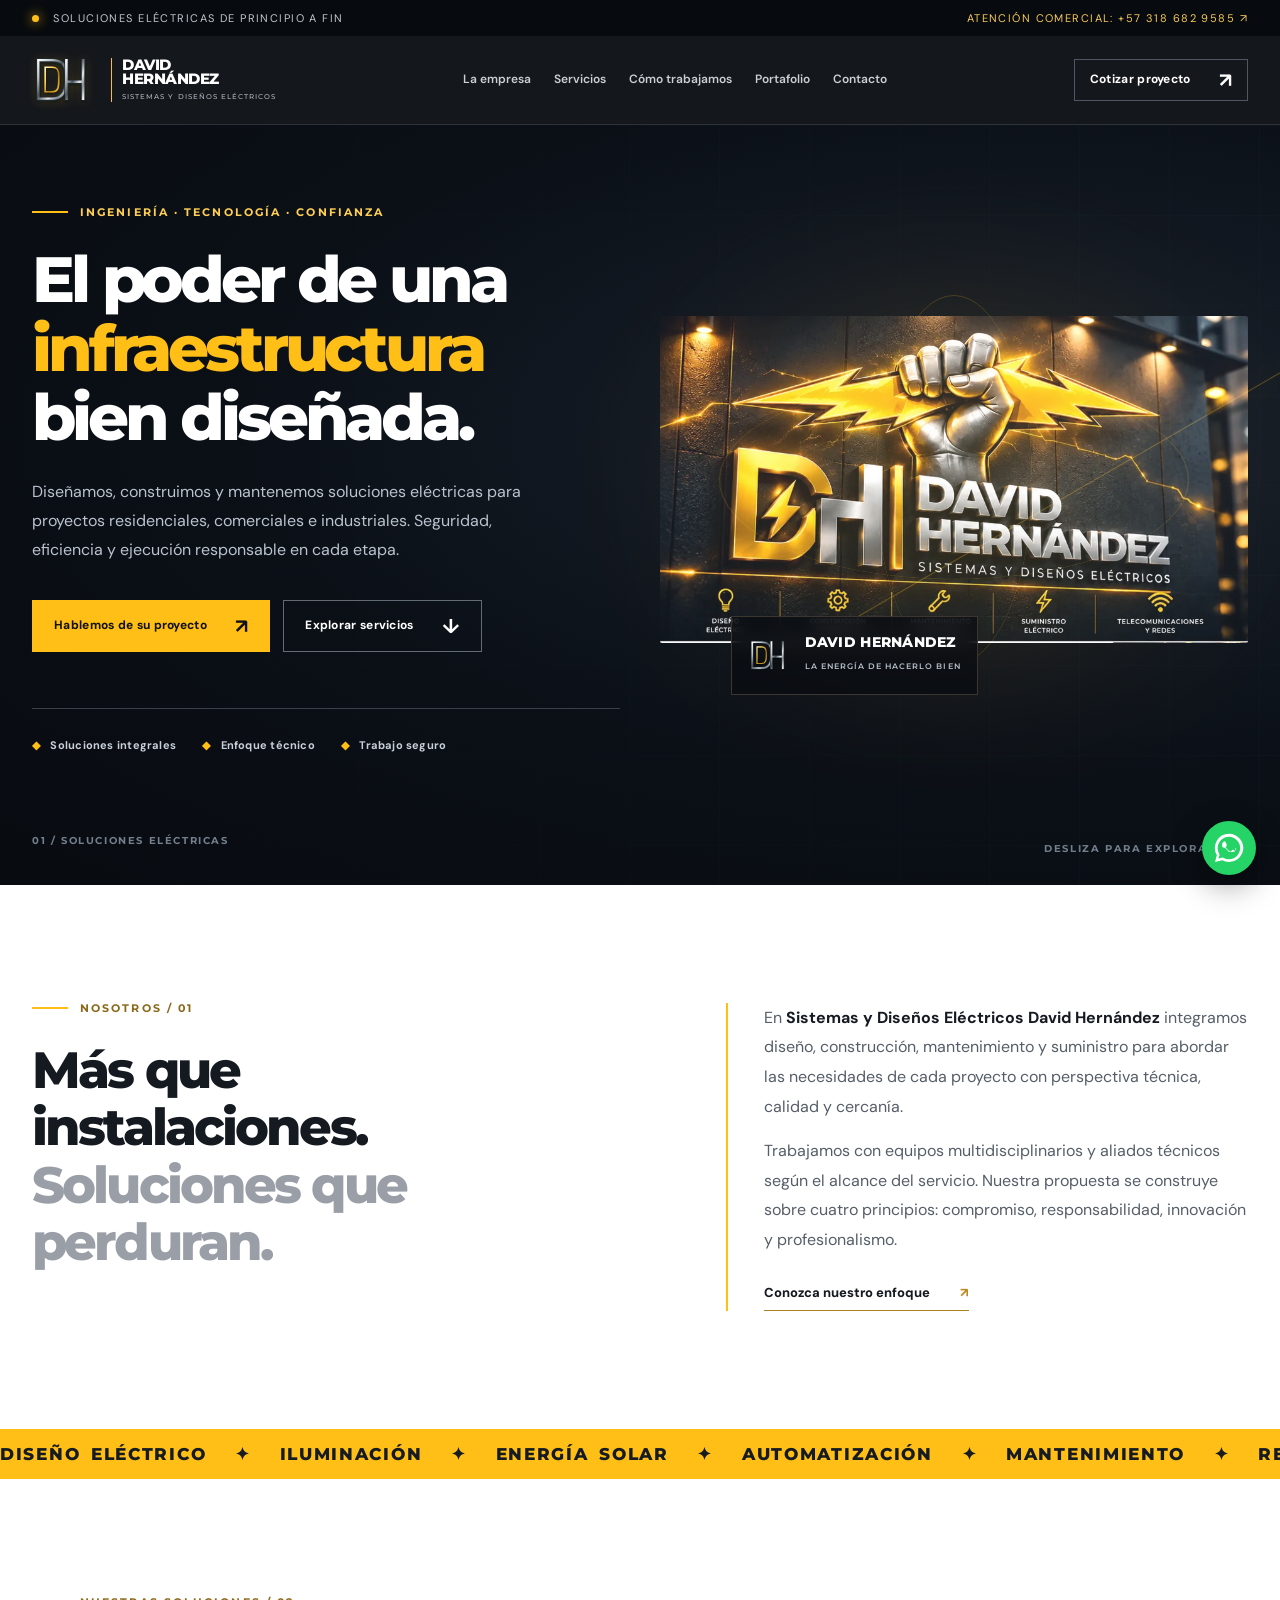
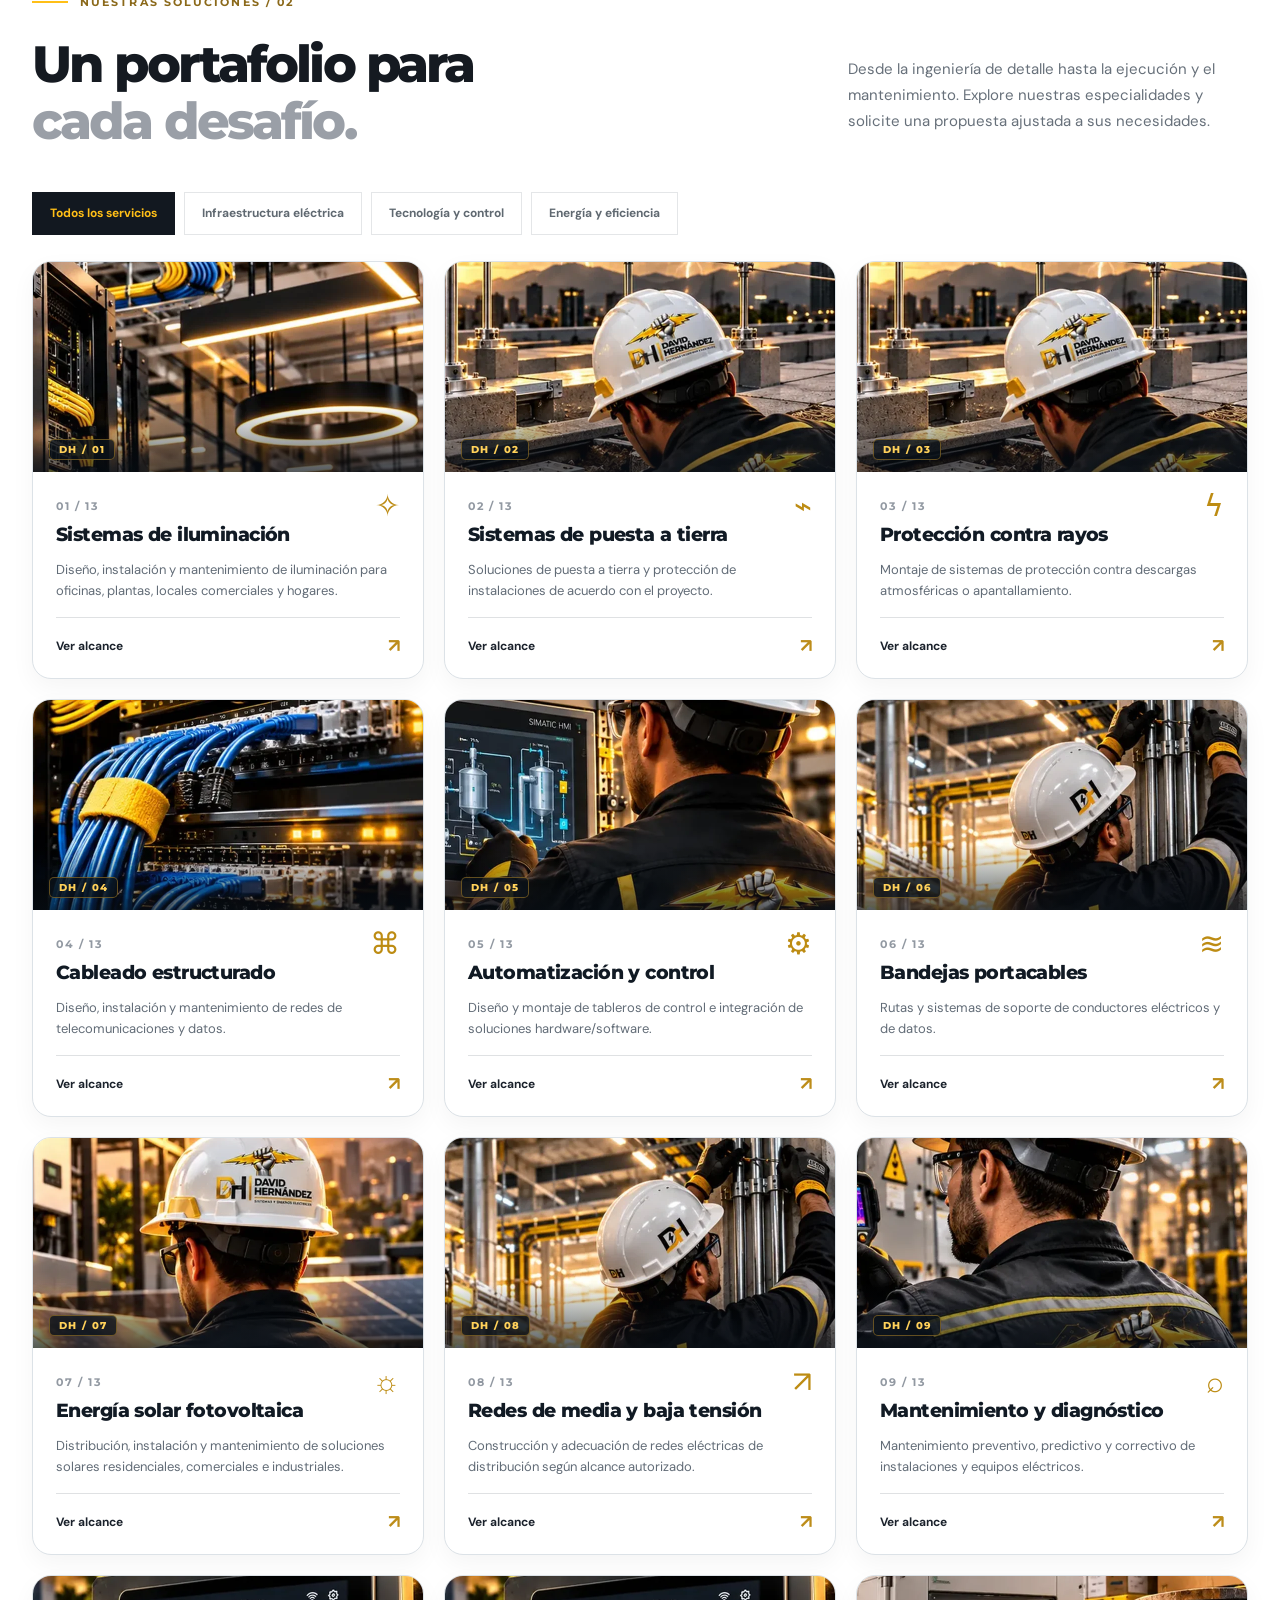
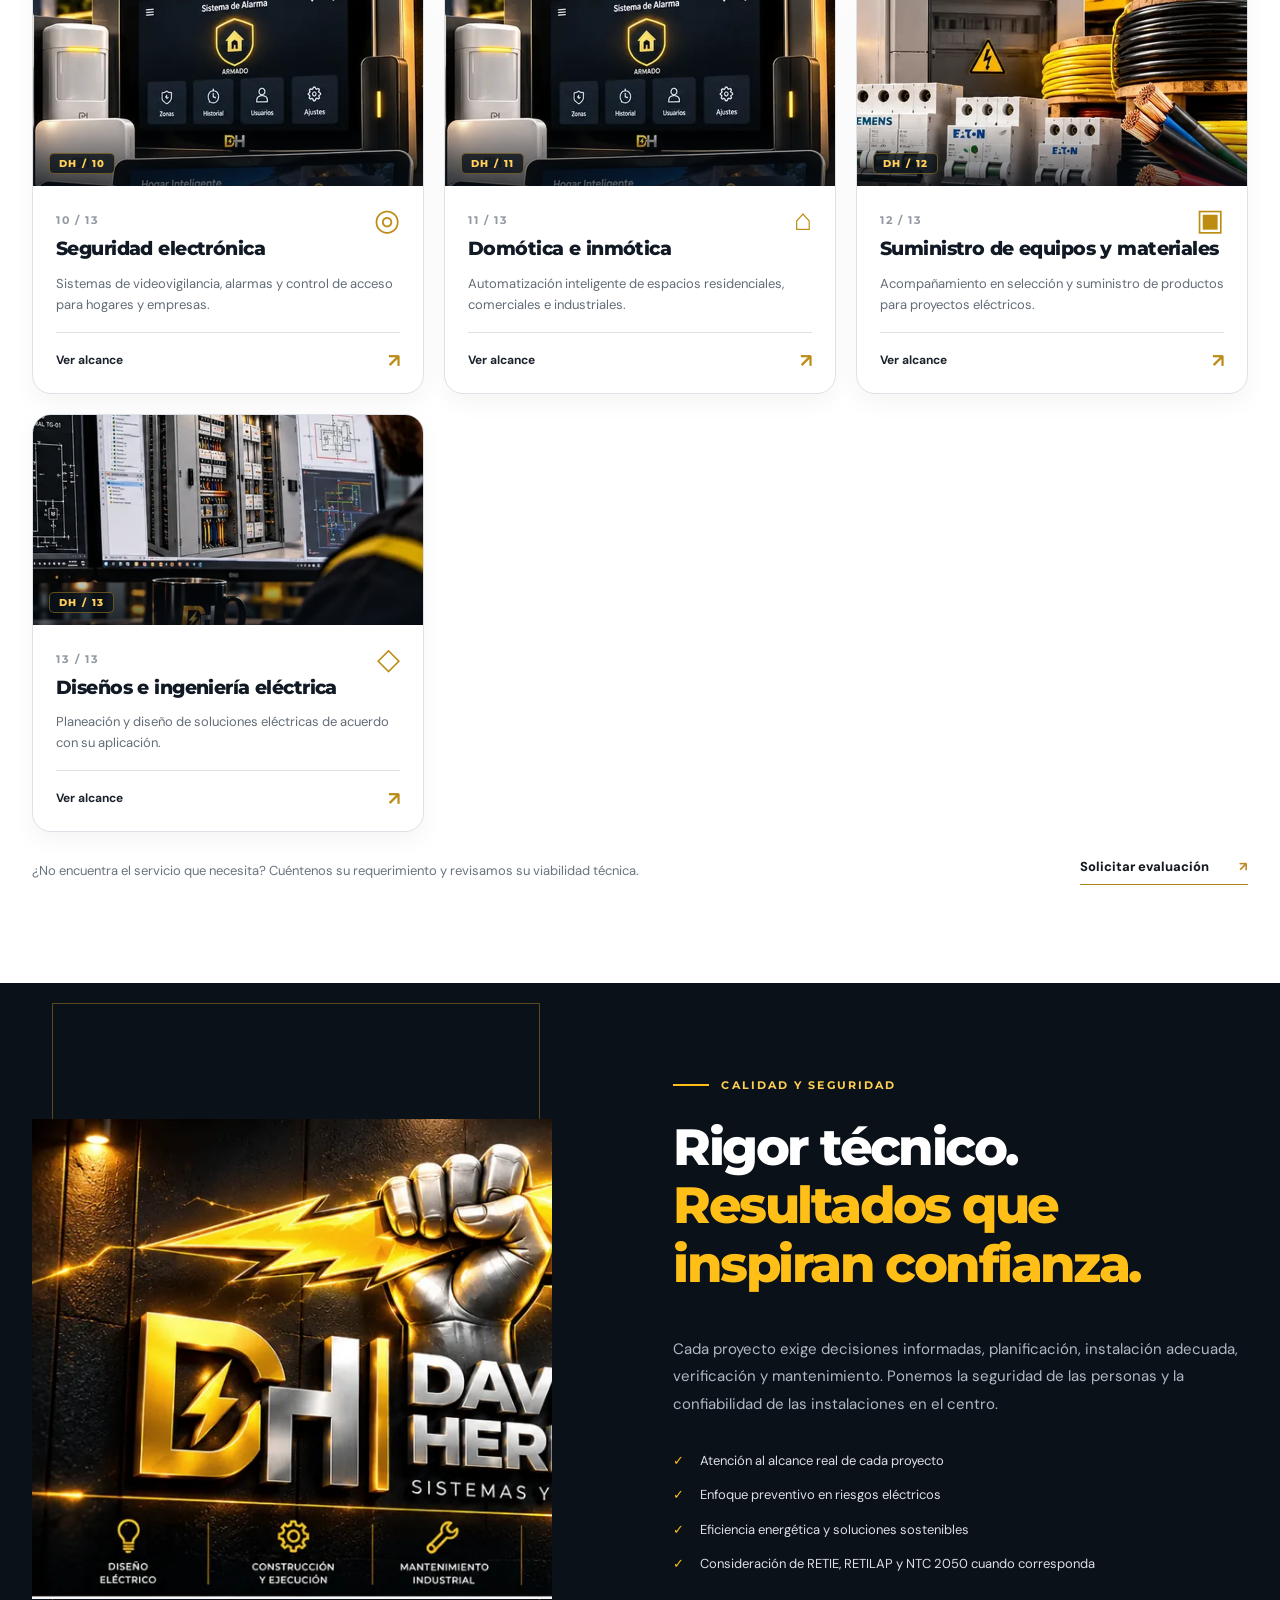
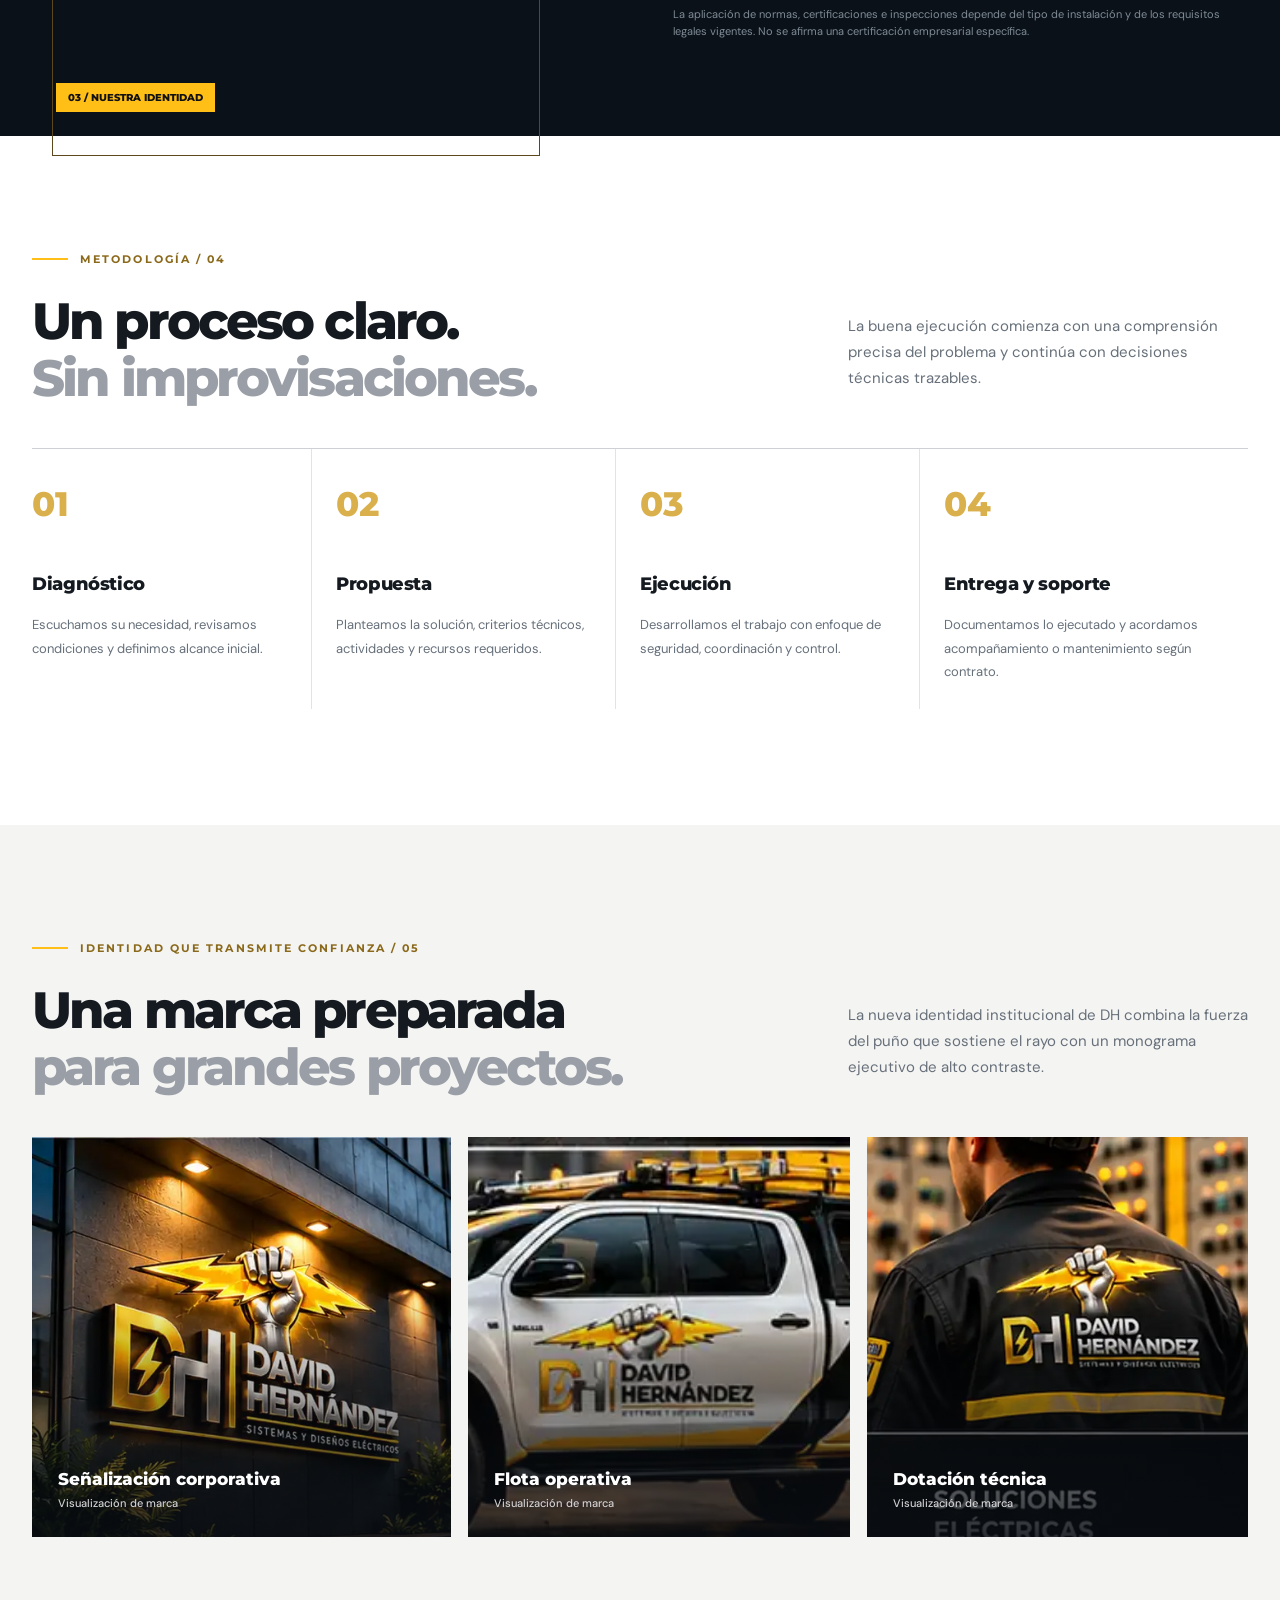
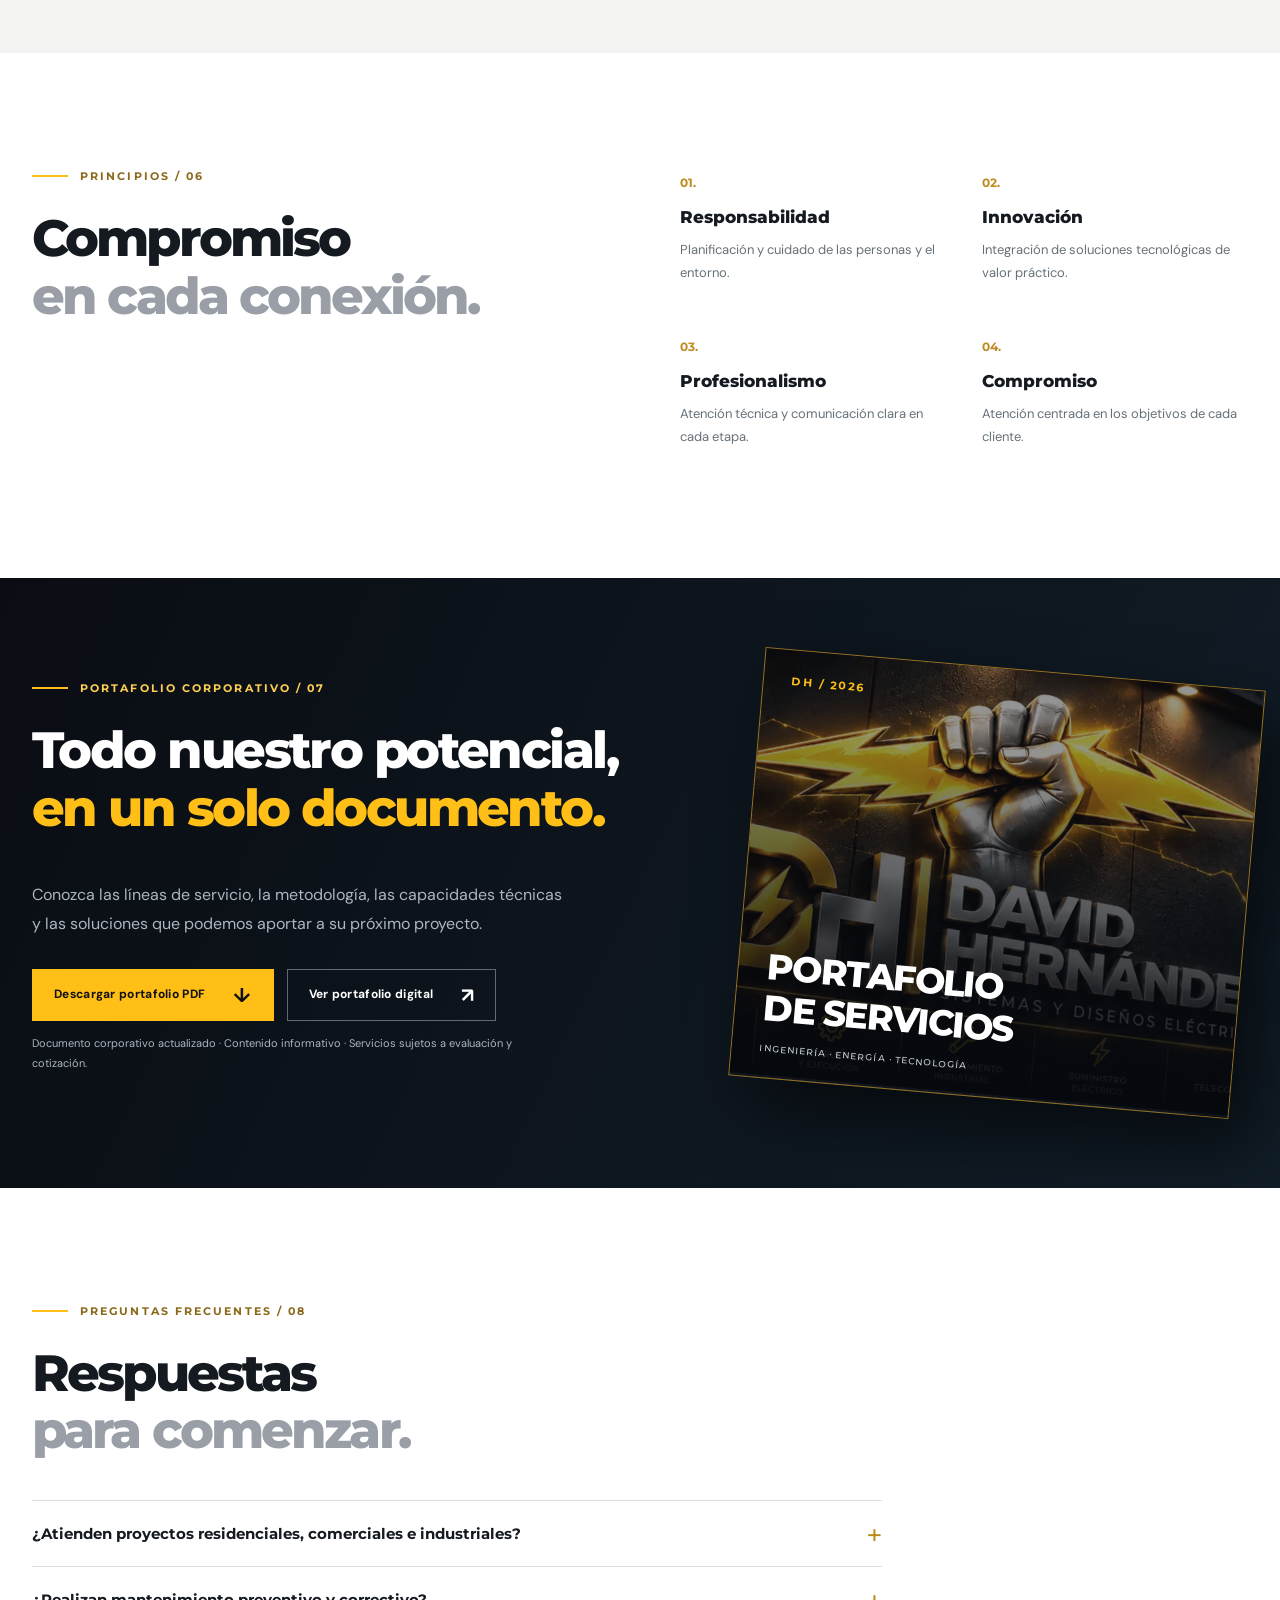
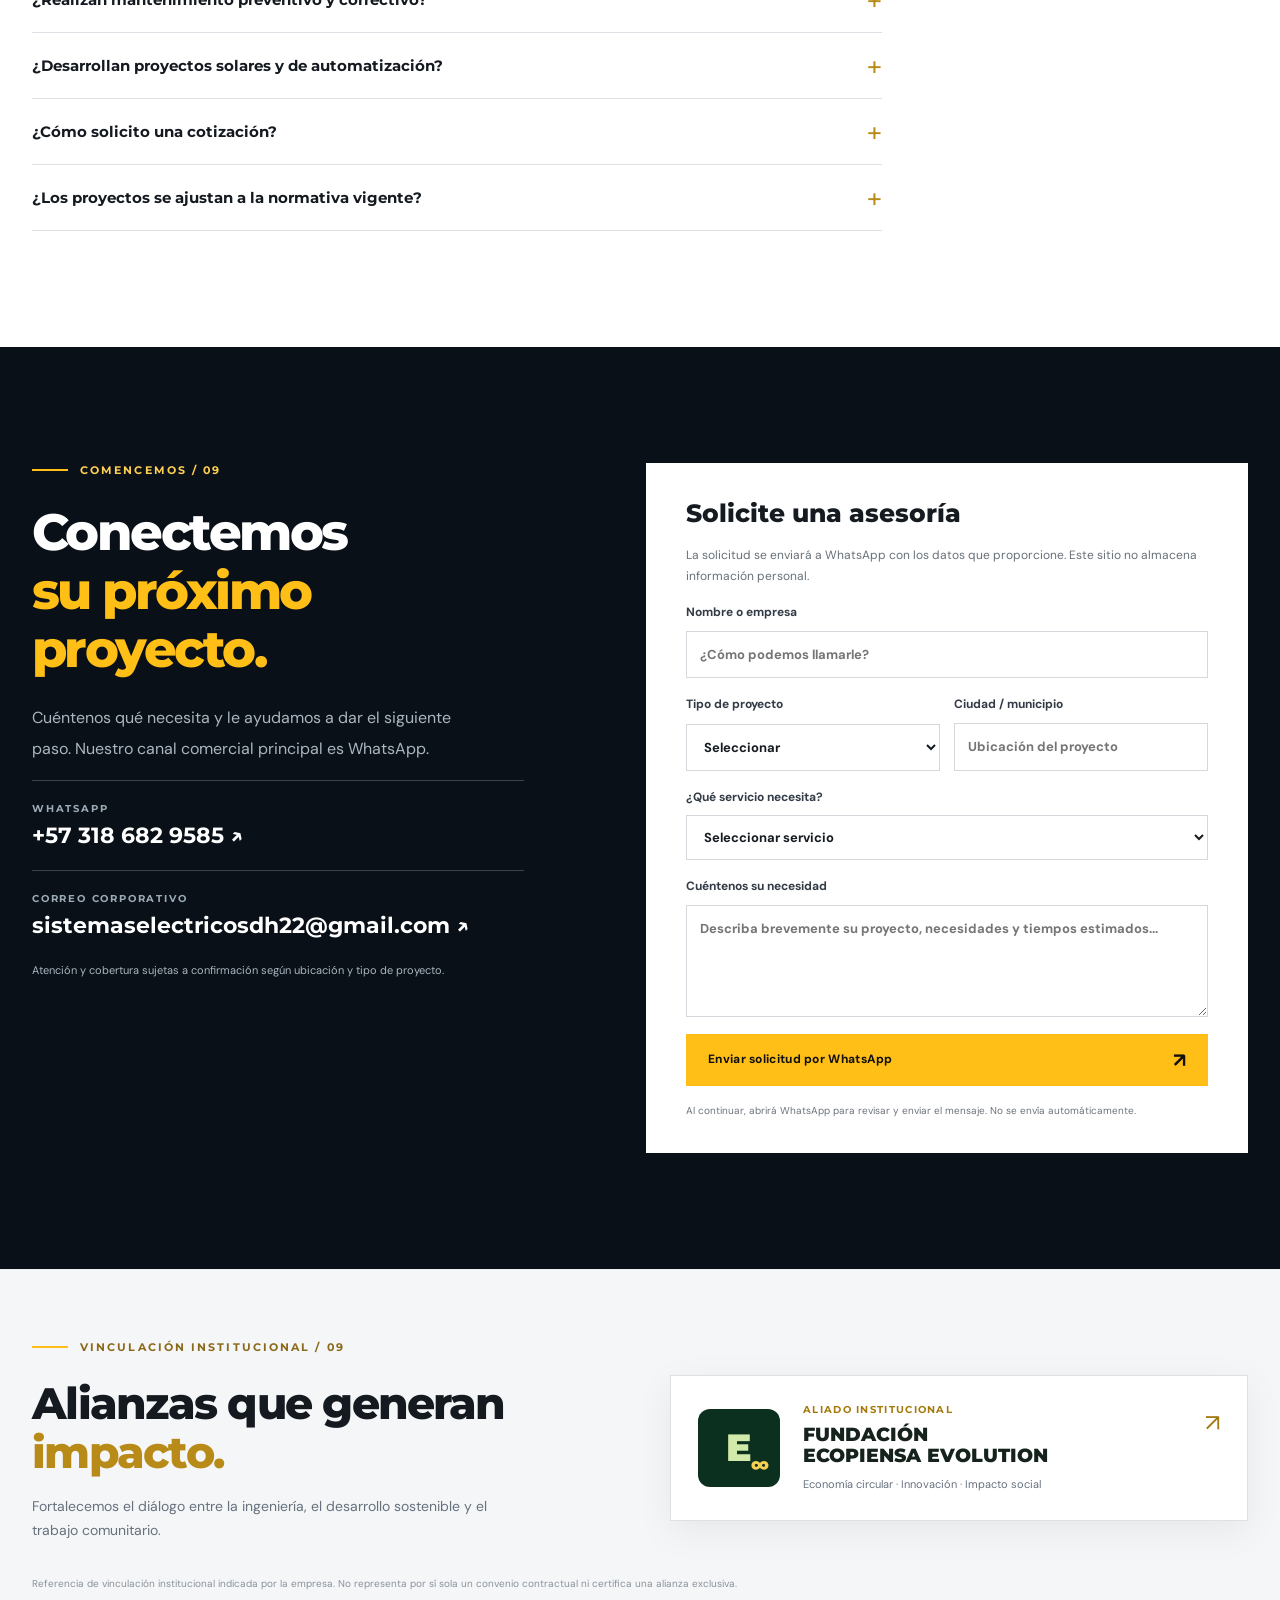
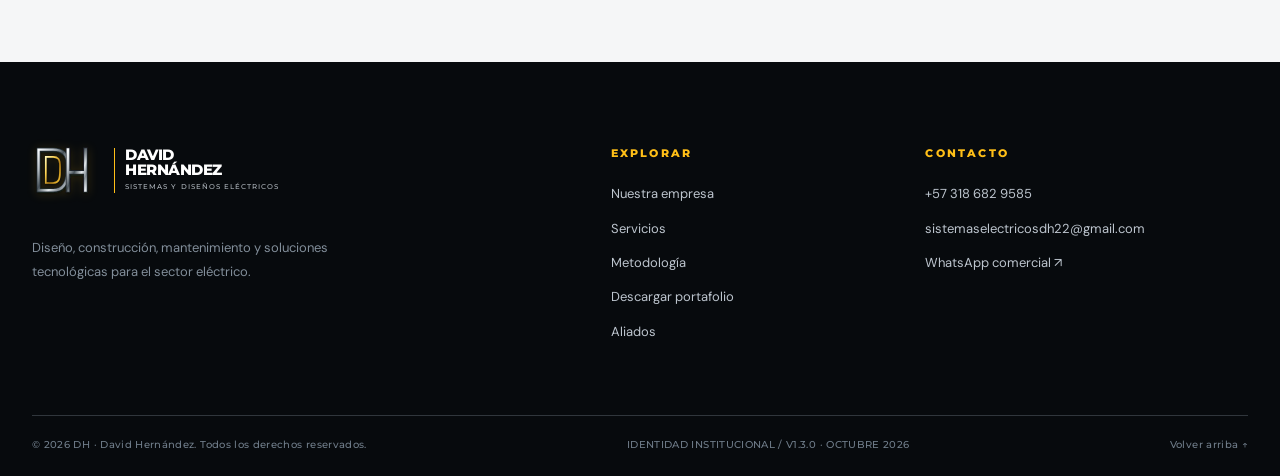
<file: index.html>
<!doctype html>
<html lang="es-CO">
<head>
  <meta charset="utf-8"><meta name="viewport" content="width=device-width, initial-scale=1">
  <meta name="theme-color" content="#090d12"><meta name="color-scheme" content="dark light">
  <meta name="description" content="DH David Hernández: diseño, construcción y mantenimiento de instalaciones eléctricas, iluminación, redes, automatización, energía solar y seguridad electrónica en Colombia. Solicita una asesoría.">
  <meta property="og:title" content="DH | David Hernández · Sistemas y Diseños Eléctricos"><meta property="og:description" content="Ingeniería, ejecución y soluciones eléctricas con visión empresarial. Diseño, construcción, mantenimiento, solar y automatización."><meta property="og:type" content="website"><meta property="og:locale" content="es_CO">
  <link rel="canonical" href="https://fundacionecopiensaevolution.github.io/DH-Sistemas-y-Dise-os-El-ctricos/">
  <title>DH · David Hernández | Sistemas y Diseños Eléctricos</title>
  <link rel="icon" href="assets/favicon.svg" type="image/svg+xml"><link rel="stylesheet" href="styles.css?v=1.3.0">
  <link rel="preconnect" href="https://fonts.googleapis.com"><link rel="preconnect" href="https://fonts.gstatic.com" crossorigin>
  <link href="https://fonts.googleapis.com/css2?family=DM+Sans:wght@400;500;600;700&family=Montserrat:wght@400;500;600;700;800;900&display=swap" rel="stylesheet">
  <script type="application/ld+json">{"@context":"https://schema.org","@type":"Electrician","name":"David Hernández - Sistemas y Diseños Eléctricos","telephone":"+57 318 6829585","email":"sistemaselectricosdh22@gmail.com","areaServed":"Colombia","url":"https://fundacionecopiensaevolution.github.io/DH-Sistemas-y-Dise-os-El-ctricos/","description":"Servicios de diseño, construcción, mantenimiento y suministro de soluciones eléctricas."}</script>
</head>
<body>
<a class="skip-link" href="#principal">Saltar al contenido</a>
<div class="topline"><span><i class="pulse"></i> Soluciones eléctricas de principio a fin</span><a href="tel:+573186829585">Atención comercial: +57 318 682 9585 <span aria-hidden="true">↗</span></a></div>
<header class="site-header" id="inicio"><nav class="nav shell" aria-label="Principal"><a class="brand" href="#inicio" aria-label="DH David Hernández, inicio"><img class="dh-original-icon" src="assets/dh-monograma.svg" alt="Monograma DH metálico original"><span class="brand-text"><strong>DAVID<br>HERNÁNDEZ</strong><small>SISTEMAS Y DISEÑOS ELÉCTRICOS</small></span></a><div class="nav-links" id="menu"><a href="#nosotros">La empresa</a><a href="#servicios">Servicios</a><a href="#metodologia">Cómo trabajamos</a><a href="#portafolio">Portafolio</a><a href="#contacto">Contacto</a></div><div class="nav-actions"><a class="btn btn-ghost nav-contact" href="https://wa.me/573186829585?text=Hola%2C%20quisiera%20asesor%C3%ADa%20sobre%20un%20proyecto%20el%C3%A9ctrico" target="_blank" rel="noopener noreferrer">Cotizar proyecto <span aria-hidden="true">↗</span></a><button class="menu-button" type="button" aria-expanded="false" aria-controls="menu" aria-label="Abrir menú"><span></span><span></span><span></span></button></div></nav></header>
<main id="principal">
<section class="hero" aria-labelledby="hero-title"><div class="hero-grid"></div><div class="shell hero-wrap"><div class="hero-copy"><div class="eyebrow"><span class="line"></span> INGENIERÍA · TECNOLOGÍA · CONFIANZA</div><h1 id="hero-title">El poder de una <em>infraestructura</em> bien diseñada.</h1><p>Diseñamos, construimos y mantenemos soluciones eléctricas para proyectos residenciales, comerciales e industriales. Seguridad, eficiencia y ejecución responsable en cada etapa.</p><div class="cta-row"><a class="btn btn-gold" href="#contacto">Hablemos de su proyecto <span aria-hidden="true">↗</span></a><a class="btn btn-outline" href="#servicios">Explorar servicios <span aria-hidden="true">↓</span></a></div><div class="hero-trust"><div><span class="trust-symbol">◆</span> Soluciones integrales</div><div><span class="trust-symbol">◆</span> Enfoque técnico</div><div><span class="trust-symbol">◆</span> Trabajo seguro</div></div></div><div class="hero-art" aria-label="Símbolo institucional: mano metálica sujetando un rayo dorado"><div class="art-glow"></div><img class="hero-emblem hero-brand-full" src="assets/logo-principal.webp" alt="Identidad completa DH: puño metálico con rayo, monograma DH y David Hernández" fetchpriority="high"><div class="technical-orbit ring1"></div><div class="technical-orbit ring2"></div><div class="hero-art-label"><img class="dh-mini-logo" src="assets/dh-monograma.svg" alt="DH"><div><strong>DAVID HERNÁNDEZ</strong><small>LA ENERGÍA DE HACERLO BIEN</small></div></div></div></div><div class="hero-bottom shell"><div>01 / SOLUCIONES ELÉCTRICAS</div><div class="scroll-prompt">DESLIZA PARA EXPLORAR <span>↓</span></div></div></section>
<section class="intro section shell" id="nosotros"><div class="intro-head"><div class="eyebrow eyebrow-dark"><span class="line"></span> NOSOTROS / 01</div><h2>Más que instalaciones.<br><span>Soluciones que perduran.</span></h2></div><div class="intro-copy"><p>En <strong>Sistemas y Diseños Eléctricos David Hernández</strong> integramos diseño, construcción, mantenimiento y suministro para abordar las necesidades de cada proyecto con perspectiva técnica, calidad y cercanía.</p><p>Trabajamos con equipos multidisciplinarios y aliados técnicos según el alcance del servicio. Nuestra propuesta se construye sobre cuatro principios: compromiso, responsabilidad, innovación y profesionalismo.</p><a class="text-link" href="#metodologia">Conozca nuestro enfoque <span>↗</span></a></div></section>
<section class="marquee" aria-label="Especialidades"><div class="marquee-inner">DISEÑO ELÉCTRICO <b>✦</b> ILUMINACIÓN <b>✦</b> ENERGÍA SOLAR <b>✦</b> AUTOMATIZACIÓN <b>✦</b> MANTENIMIENTO <b>✦</b> REDES Y SEGURIDAD <b>✦</b></div></section>
<section class="services section shell" id="servicios"><div class="section-header"><div><div class="eyebrow eyebrow-dark"><span class="line"></span> NUESTRAS SOLUCIONES / 02</div><h2>Un portafolio para<br><span>cada desafío.</span></h2></div><p>Desde la ingeniería de detalle hasta la ejecución y el mantenimiento. Explore nuestras especialidades y solicite una propuesta ajustada a sus necesidades.</p></div><div class="filter-bar" role="group" aria-label="Filtrar servicios"><button class="filter active" data-filter="todos" aria-pressed="true">Todos los servicios</button><button class="filter" data-filter="electricidad" aria-pressed="false">Infraestructura eléctrica</button><button class="filter" data-filter="tecnologia" aria-pressed="false">Tecnología y control</button><button class="filter" data-filter="energia" aria-pressed="false">Energía y eficiencia</button></div><div class="service-grid" id="service-grid"></div><div class="service-foot"><p>¿No encuentra el servicio que necesita? Cuéntenos su requerimiento y revisamos su viabilidad técnica.</p><a href="#contacto" class="text-link">Solicitar evaluación <span>↗</span></a></div></section>
<section class="spotlight"><div class="shell spotlight-grid"><div class="spotlight-image"><img src="assets/logo-principal.webp" alt="Identidad institucional completa DH: puño que sujeta el rayo, monograma DH y nombre de David Hernández" loading="lazy"><span class="spotlight-number">03 / NUESTRA IDENTIDAD</span></div><div class="spotlight-content"><div class="eyebrow"><span class="line"></span> CALIDAD Y SEGURIDAD</div><h2>Rigor técnico.<br><em>Resultados que inspiran confianza.</em></h2><p>Cada proyecto exige decisiones informadas, planificación, instalación adecuada, verificación y mantenimiento. Ponemos la seguridad de las personas y la confiabilidad de las instalaciones en el centro.</p><div class="checks"><div><span>✓</span> Atención al alcance real de cada proyecto</div><div><span>✓</span> Enfoque preventivo en riesgos eléctricos</div><div><span>✓</span> Eficiencia energética y soluciones sostenibles</div><div><span>✓</span> Consideración de RETIE, RETILAP y NTC 2050 cuando corresponda</div></div><small class="legal-note">La aplicación de normas, certificaciones e inspecciones depende del tipo de instalación y de los requisitos legales vigentes. No se afirma una certificación empresarial específica.</small></div></div></section>
<section class="process section shell" id="metodologia"><div class="section-header"><div><div class="eyebrow eyebrow-dark"><span class="line"></span> METODOLOGÍA / 04</div><h2>Un proceso claro.<br><span>Sin improvisaciones.</span></h2></div><p>La buena ejecución comienza con una comprensión precisa del problema y continúa con decisiones técnicas trazables.</p></div><div class="steps"><article><span>01</span><h3>Diagnóstico</h3><p>Escuchamos su necesidad, revisamos condiciones y definimos alcance inicial.</p></article><article><span>02</span><h3>Propuesta</h3><p>Planteamos la solución, criterios técnicos, actividades y recursos requeridos.</p></article><article><span>03</span><h3>Ejecución</h3><p>Desarrollamos el trabajo con enfoque de seguridad, coordinación y control.</p></article><article><span>04</span><h3>Entrega y soporte</h3><p>Documentamos lo ejecutado y acordamos acompañamiento o mantenimiento según contrato.</p></article></div></section>
<section class="applications section"><div class="shell"><div class="section-header"><div><div class="eyebrow eyebrow-dark"><span class="line"></span> IDENTIDAD QUE TRANSMITE CONFIANZA / 05</div><h2>Una marca preparada<br><span>para grandes proyectos.</span></h2></div><p>La nueva identidad institucional de DH combina la fuerza del puño que sostiene el rayo con un monograma ejecutivo de alto contraste.</p></div><div class="application-grid"><figure class="app-large"><img src="assets/fachada.webp" alt="Aplicación conceptual de la marca DH en fachada corporativa" loading="lazy"><figcaption>Señalización corporativa <small>Visualización de marca</small></figcaption></figure><figure><img src="assets/vehiculo.webp" alt="Aplicación conceptual de la marca DH en vehículo de trabajo" loading="lazy"><figcaption>Flota operativa <small>Visualización de marca</small></figcaption></figure><figure><img src="assets/uniforme.webp" alt="Aplicación conceptual del símbolo DH en uniforme técnico" loading="lazy"><figcaption>Dotación técnica <small>Visualización de marca</small></figcaption></figure></div></div></section>
<section class="about-values shell section"><div class="value-title"><div class="eyebrow eyebrow-dark"><span class="line"></span> PRINCIPIOS / 06</div><h2>Compromiso<br><span>en cada conexión.</span></h2></div><div class="values"><div><b>01.</b><h3>Responsabilidad</h3><p>Planificación y cuidado de las personas y el entorno.</p></div><div><b>02.</b><h3>Innovación</h3><p>Integración de soluciones tecnológicas de valor práctico.</p></div><div><b>03.</b><h3>Profesionalismo</h3><p>Atención técnica y comunicación clara en cada etapa.</p></div><div><b>04.</b><h3>Compromiso</h3><p>Atención centrada en los objetivos de cada cliente.</p></div></div></section>
<section class="brochure" id="portafolio"><div class="shell brochure-inner"><div><div class="eyebrow"><span class="line"></span> PORTAFOLIO CORPORATIVO / 07</div><h2>Todo nuestro potencial,<br><em>en un solo documento.</em></h2><p>Conozca las líneas de servicio, la metodología, las capacidades técnicas y las soluciones que podemos aportar a su próximo proyecto.</p><div class="cta-row"><a class="btn btn-gold" href="docs/portafolio-dh-david-hernandez.pdf" download="Portafolio_DH_David_Hernandez.pdf" id="download-pdf">Descargar portafolio PDF <span>↓</span></a><a class="btn btn-outline" href="portafolio.html" target="_blank" rel="noopener">Ver portafolio digital <span>↗</span></a></div><p class="mini-note">Documento corporativo actualizado · Contenido informativo · Servicios sujetos a evaluación y cotización.</p></div><div class="brochure-cover" aria-label="Portada del portafolio institucional"><img src="assets/logo-principal.webp" alt="Portada visual con toda la identidad institucional DH" loading="lazy"><div><span>DH / 2026</span><strong>PORTAFOLIO<br>DE SERVICIOS</strong><small>INGENIERÍA · ENERGÍA · TECNOLOGÍA</small></div></div></div></section>
<section class="faq section shell"><div class="section-header"><div><div class="eyebrow eyebrow-dark"><span class="line"></span> PREGUNTAS FRECUENTES / 08</div><h2>Respuestas<br><span>para comenzar.</span></h2></div></div><div class="faq-list"><details><summary>¿Atienden proyectos residenciales, comerciales e industriales?</summary><p>Sí. El portafolio contempla estas tres líneas. El alcance, ubicación y disponibilidad se evalúan para cada solicitud.</p></details><details><summary>¿Realizan mantenimiento preventivo y correctivo?</summary><p>El portafolio incluye diagnóstico, programación de mantenimiento preventivo, predictivo y correctivo, según las características de los equipos e instalaciones.</p></details><details><summary>¿Desarrollan proyectos solares y de automatización?</summary><p>Sí. Se ofrecen servicios de instalación y mantenimiento de energía solar fotovoltaica, tableros de control y soluciones de automatización a medida.</p></details><details><summary>¿Cómo solicito una cotización?</summary><p>Complete el formulario de contacto o escriba directamente al WhatsApp corporativo. La información de ubicación, tipo de inmueble, necesidad y tiempos estimados ayudará a preparar la conversación inicial.</p></details><details><summary>¿Los proyectos se ajustan a la normativa vigente?</summary><p>Cada alcance debe revisarse según los requisitos aplicables, incluidos RETIE, RETILAP y NTC 2050 cuando correspondan. La inspección y certificación, si son exigibles, deben realizarse bajo el procedimiento y con los actores autorizados.</p></details></div></section>
<section class="contact section" id="contacto"><div class="shell contact-grid"><div><div class="eyebrow"><span class="line"></span> COMENCEMOS / 09</div><h2>Conectemos<br><em>su próximo proyecto.</em></h2><p>Cuéntenos qué necesita y le ayudamos a dar el siguiente paso. Nuestro canal comercial principal es WhatsApp.</p><div class="contact-method"><span>WHATSAPP</span><a href="https://wa.me/573186829585" target="_blank" rel="noopener noreferrer">+57 318 682 9585 ↗</a></div><div class="contact-method"><span>CORREO CORPORATIVO</span><a href="mailto:sistemaselectricosdh22@gmail.com">sistemaselectricosdh22@gmail.com ↗</a></div><p class="contact-disclaimer">Atención y cobertura sujetas a confirmación según ubicación y tipo de proyecto.</p></div><form class="quote-form" id="quote-form"><h3>Solicite una asesoría</h3><p>La solicitud se enviará a WhatsApp con los datos que proporcione. Este sitio no almacena información personal.</p><label>Nombre o empresa <input type="text" name="nombre" maxlength="90" autocomplete="name" placeholder="¿Cómo podemos llamarle?" required></label><div class="input-row"><label>Tipo de proyecto <select name="tipo" required><option value="">Seleccionar</option><option>Residencial</option><option>Comercial</option><option>Industrial</option><option>Institucional</option><option>Otro</option></select></label><label>Ciudad / municipio <input type="text" name="ciudad" maxlength="90" placeholder="Ubicación del proyecto" required></label></div><label>¿Qué servicio necesita? <select name="servicio" id="service-select" required><option value="">Seleccionar servicio</option><option>Proyecto integral / por definir</option></select></label><label>Cuéntenos su necesidad <textarea name="mensaje" maxlength="1200" rows="4" placeholder="Describa brevemente su proyecto, necesidades y tiempos estimados..." required></textarea></label><button class="btn btn-gold send-btn" type="submit">Enviar solicitud por WhatsApp <span>↗</span></button><small>Al continuar, abrirá WhatsApp para revisar y enviar el mensaje. No se envía automáticamente.</small></form></div></section>
</main>
<section class="allies section" id="aliados" aria-labelledby="allies-title"><div class="shell allies-row"><div><div class="eyebrow eyebrow-dark"><span class="line"></span> VINCULACIÓN INSTITUCIONAL / 09</div><h2 id="allies-title">Alianzas que generan <span>impacto.</span></h2><p>Fortalecemos el diálogo entre la ingeniería, el desarrollo sostenible y el trabajo comunitario.</p></div><a class="ally-identity" href="https://fundacionecopiensa.wixsite.com/ecopiensaevolution" target="_blank" rel="noopener noreferrer" aria-label="Conocer Fundación Ecopiensa Evolution"><span class="ally-monogram" aria-hidden="true">E<span>∞</span></span><span><small>ALIADO INSTITUCIONAL</small><strong>FUNDACIÓN<br>ECOPIENSA EVOLUTION</strong><em>Economía circular · Innovación · Impacto social</em></span><span class="ally-arrow" aria-hidden="true">↗</span></a></div><p class="shell ally-disclaimer">Referencia de vinculación institucional indicada por la empresa. No representa por sí sola un convenio contractual ni certifica una alianza exclusiva.</p></section>
<footer class="footer"><div class="shell footer-top"><div><a class="brand brand-footer" href="#inicio"><img class="dh-original-icon" src="assets/dh-monograma.svg" alt="Monograma DH metálico original"><span class="brand-text"><strong>DAVID<br>HERNÁNDEZ</strong><small>SISTEMAS Y DISEÑOS ELÉCTRICOS</small></span></a><p>Diseño, construcción, mantenimiento y soluciones tecnológicas para el sector eléctrico.</p></div><div><h4>EXPLORAR</h4><a href="#nosotros">Nuestra empresa</a><a href="#servicios">Servicios</a><a href="#metodologia">Metodología</a><a href="#portafolio">Descargar portafolio</a><a href="#aliados">Aliados</a></div><div><h4>CONTACTO</h4><a href="tel:+573186829585">+57 318 682 9585</a><a href="mailto:sistemaselectricosdh22@gmail.com">sistemaselectricosdh22@gmail.com</a><a href="https://wa.me/573186829585" target="_blank" rel="noopener noreferrer">WhatsApp comercial ↗</a></div></div><div class="shell footer-bottom"><span>© <span id="year">2026</span> DH · David Hernández. Todos los derechos reservados.</span><span>IDENTIDAD INSTITUCIONAL / V1.3.0 · OCTUBRE 2026</span><a href="#inicio">Volver arriba ↑</a></div></footer>
<a class="wa-fab" href="https://wa.me/573186829585?text=Hola%2C%20quiero%20consultar%20sobre%20los%20servicios%20de%20DH" target="_blank" rel="noopener noreferrer" aria-label="Abrir WhatsApp de DH"><svg viewBox="0 0 32 32" role="img" aria-hidden="true"><path fill="currentColor" d="M16 .9A15 15 0 0 0 3 23.4L1.1 31l7.8-2A15 15 0 1 0 16 .9Zm0 27.2a12 12 0 0 1-6.1-1.7l-.5-.3-4.6 1.2L6 22.9l-.3-.5A12 12 0 1 1 16 28.1Zm6.6-9c-.4-.2-2.2-1.1-2.5-1.2s-.6-.2-.8.2-.9 1.2-1.1 1.4-.4.3-.8.1a10 10 0 0 1-4.9-4.3c-.4-.7.4-.7 1.1-2.1.1-.3 0-.6-.1-.8l-1.1-2.7c-.3-.7-.6-.6-.8-.6h-.7c-.2 0-.6.1-1 .5s-1.3 1.3-1.3 3.2 1.4 3.8 1.6 2.6 5.3 4.2 5.8 4.6 3.2.4 4.4.3 2.2-1 2.5-1.9.3-1.8.2-1.9-.3-.2-.7-.4Z"/></svg></a>
<script src="app.js?v=1.3.0" defer></script>
</body></html>
</file>
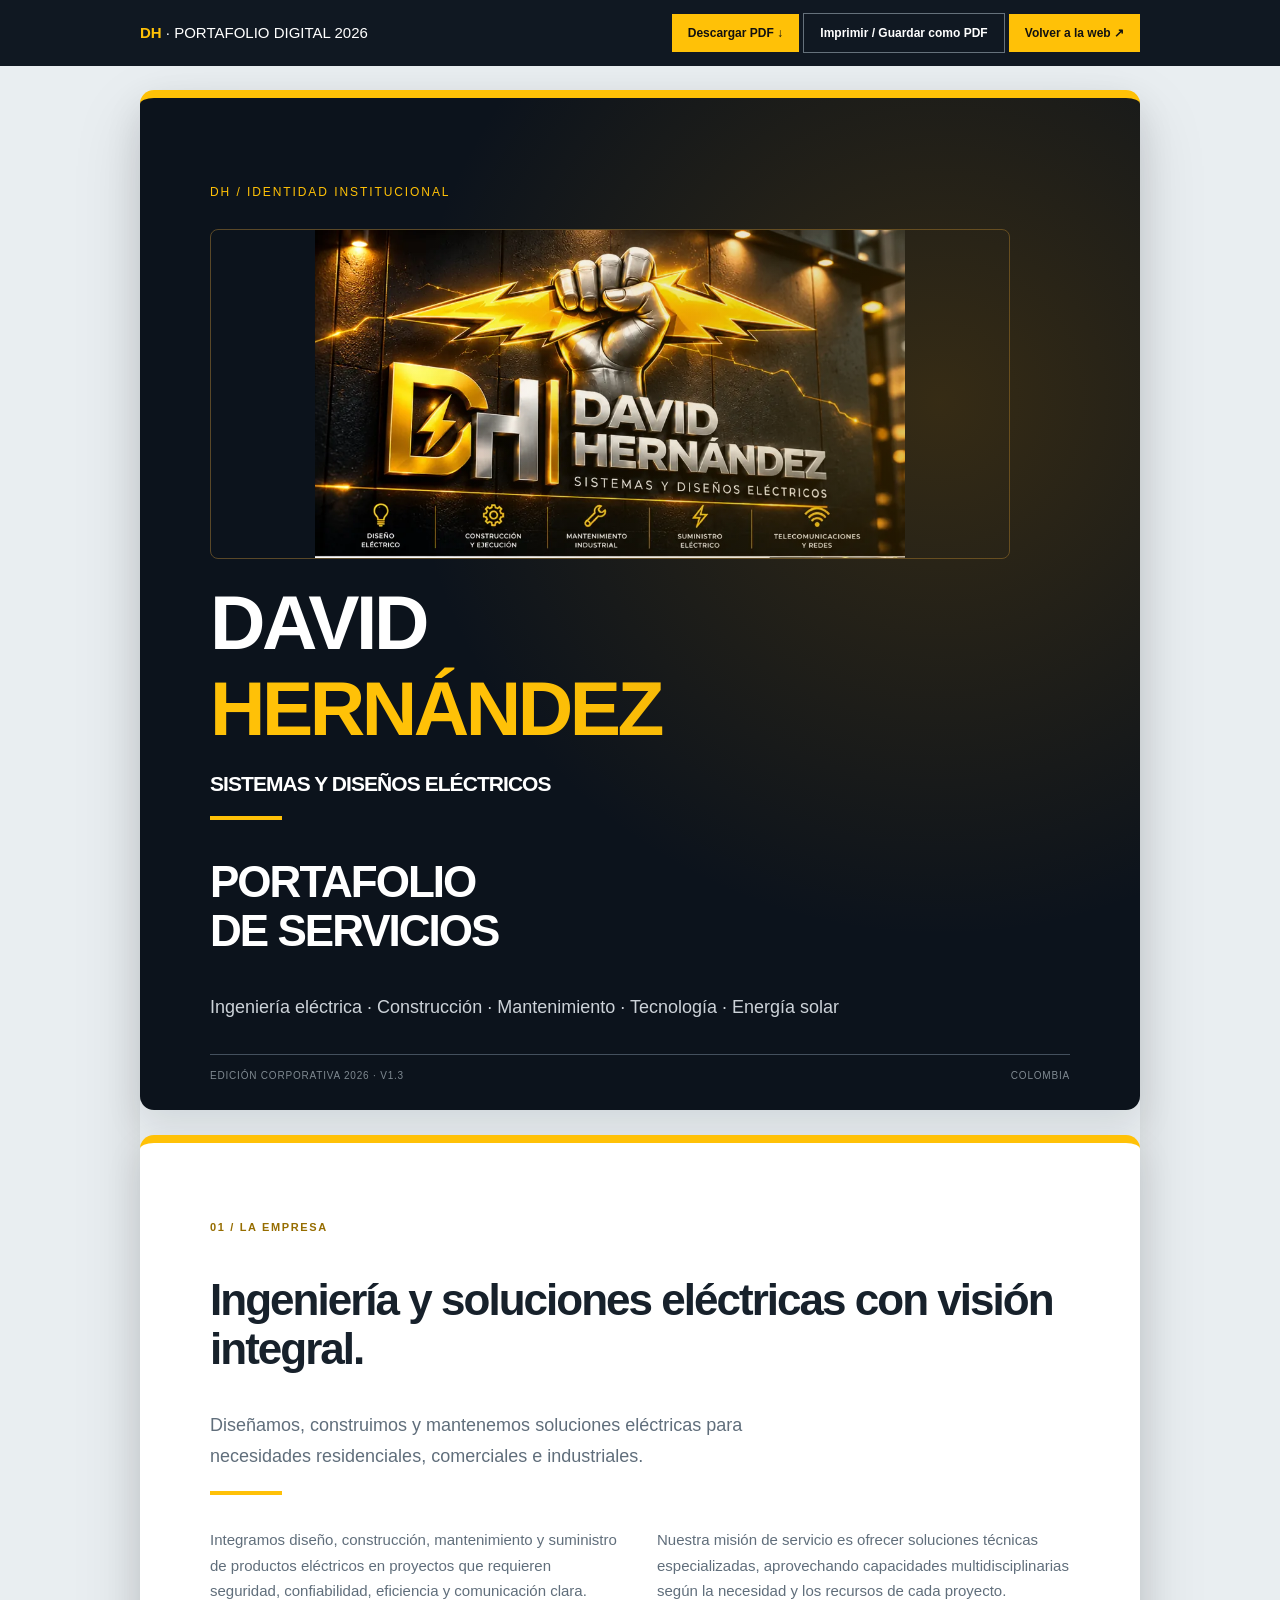
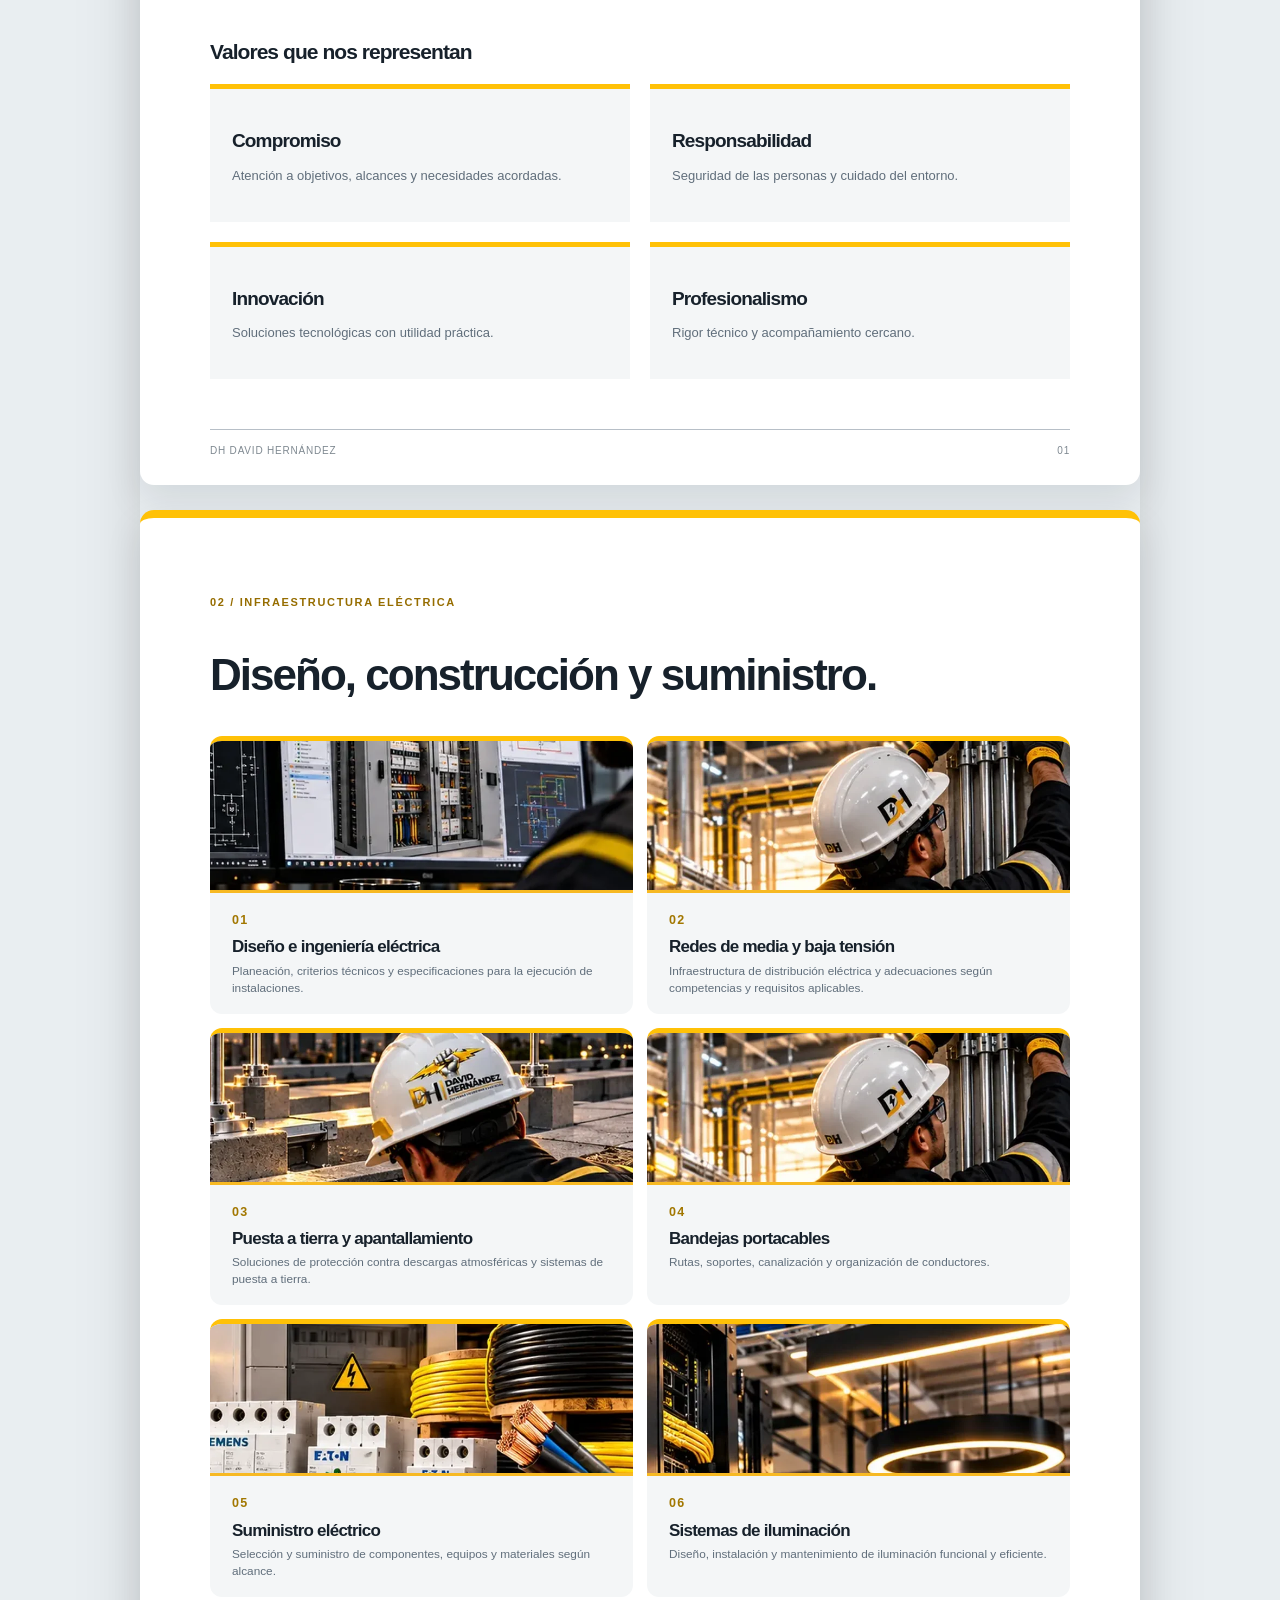
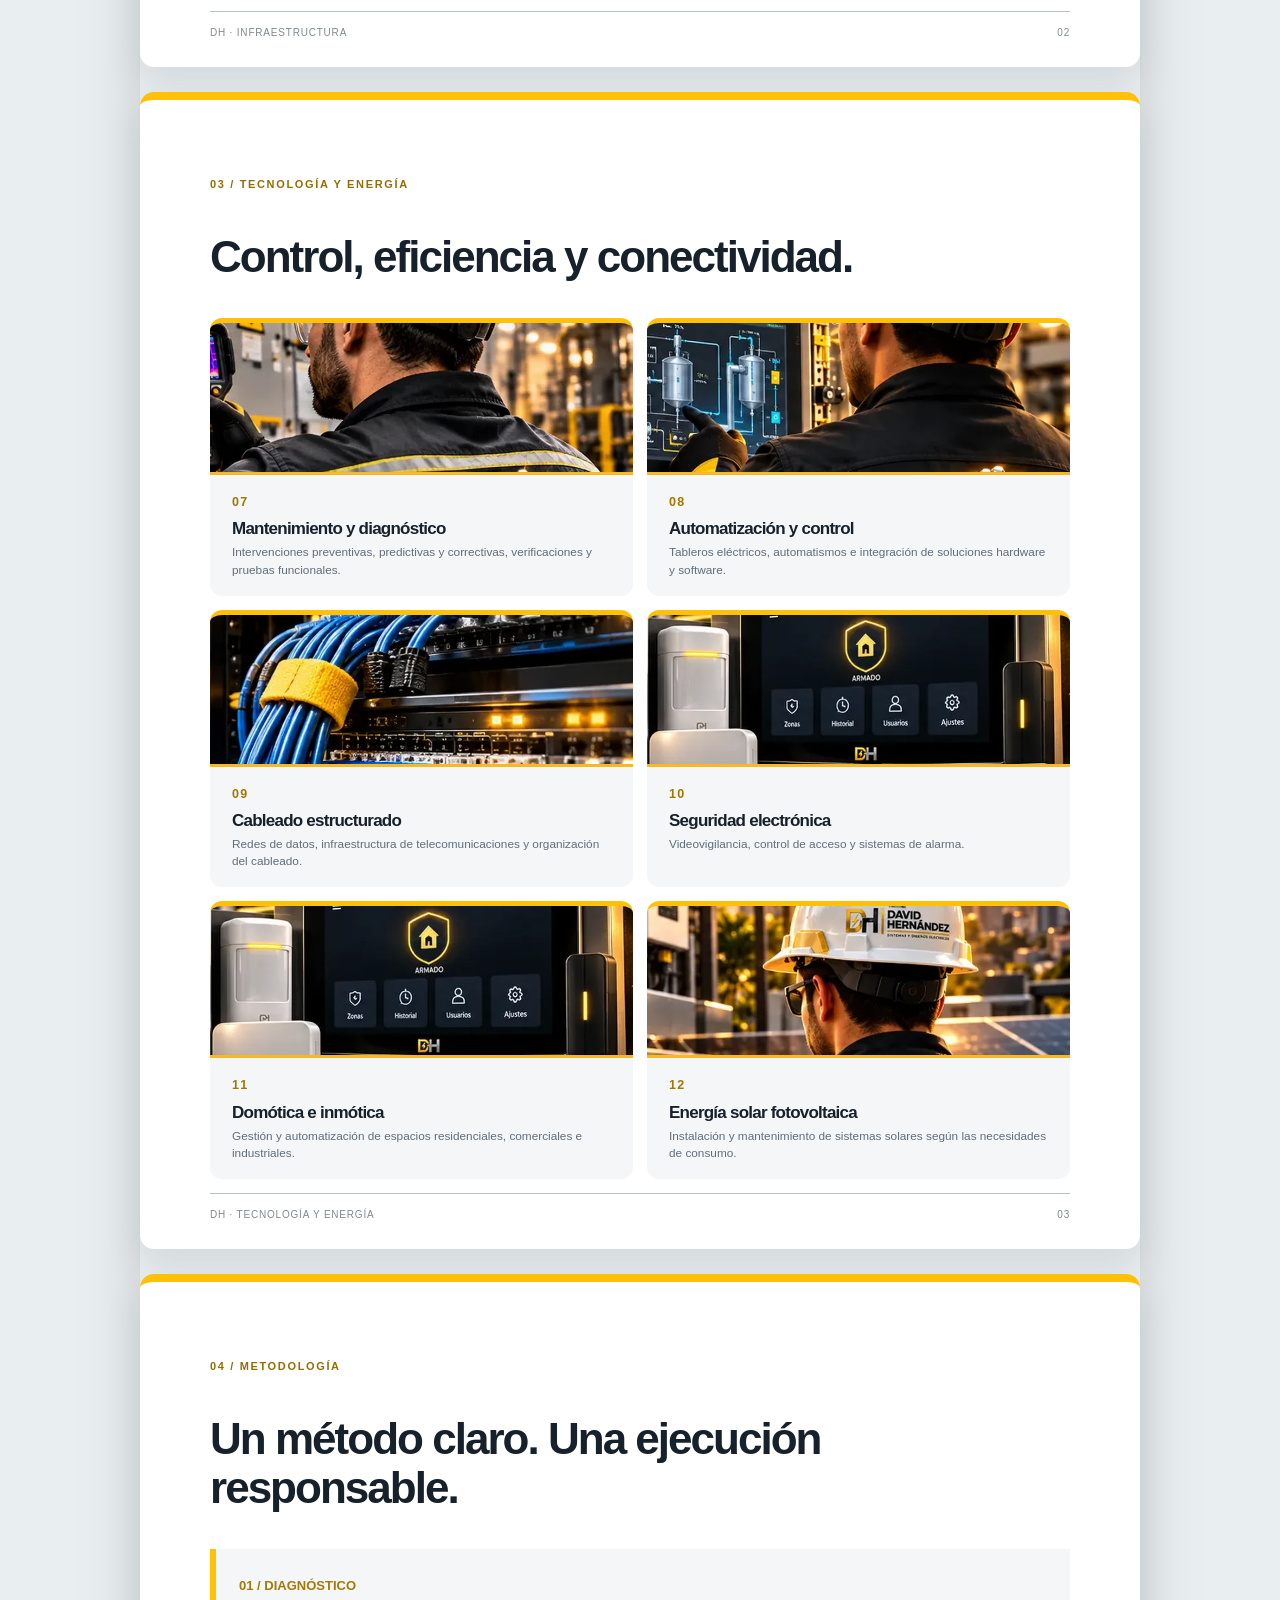
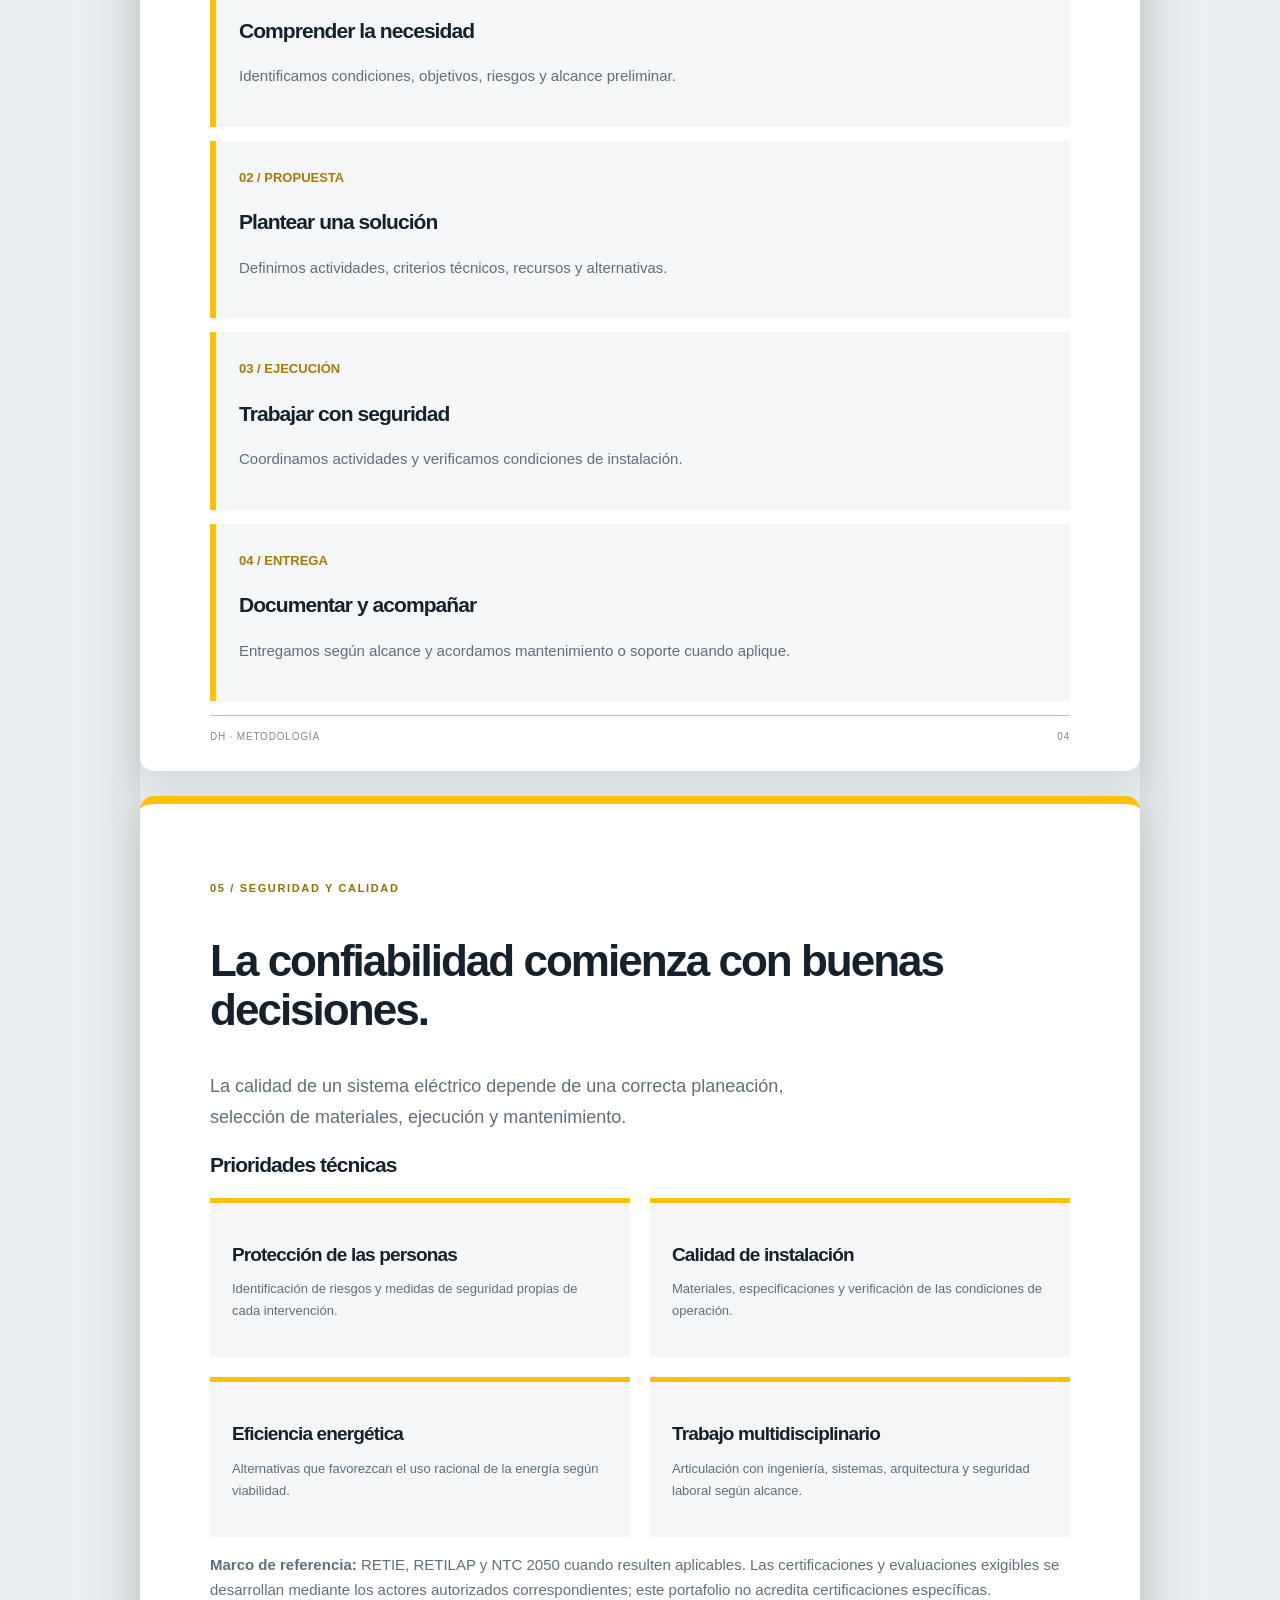
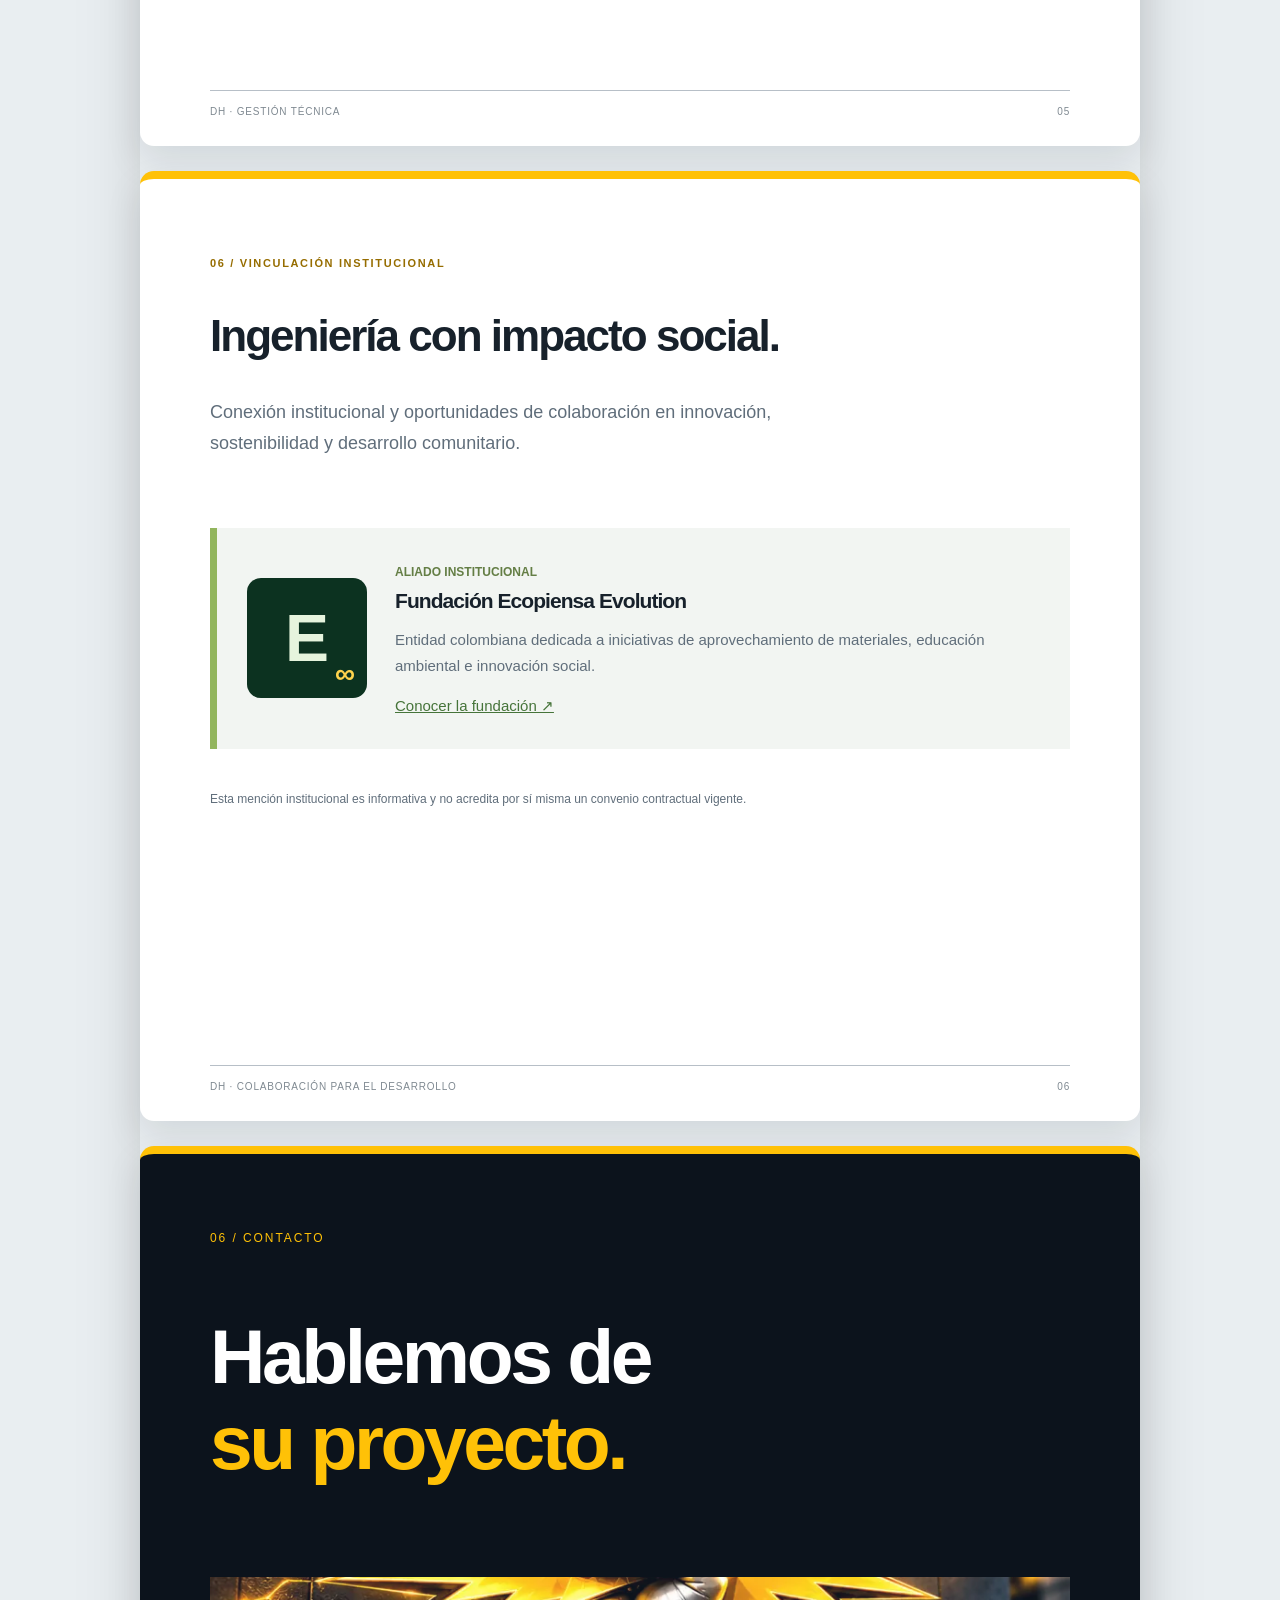
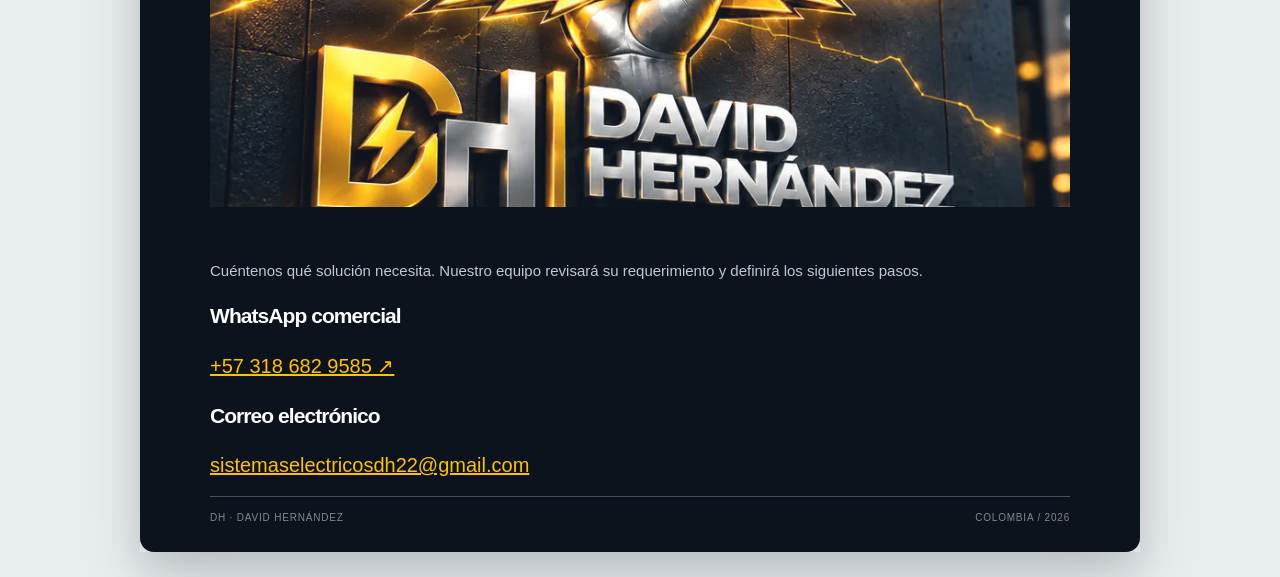
<file: portafolio.html>
<!DOCTYPE html>
<html lang="es-CO"><head><meta charset="utf-8"/><meta content="width=device-width,initial-scale=1" name="viewport"/><meta content="#111820" name="theme-color"/><title>Portafolio digital | DH David Hernández</title><style>:root{--dark:#0c131c;--gold:#ffc107;--ink:#17212b}*{box-sizing:border-box}body{margin:0;background:#e9ecee;color:var(--ink);font:15px/1.7 Arial,Helvetica,sans-serif}.toolbar{position:sticky;top:0;display:flex;align-items:center;justify-content:space-between;gap:15px;padding:13px max(20px,calc((100vw - 1000px)/2));background:#101822;color:#fff;z-index:4}.toolbar b{color:#ffc107}.toolbar a,.toolbar button{font:700 12px Arial;color:#111;background:var(--gold);border:0;padding:12px 16px;cursor:pointer;text-decoration:none}.toolbar button{background:transparent;color:#fff;border:1px solid #65717b}.book{width:min(100%,1000px);margin:24px auto;box-shadow:0 28px 65px #0002}.page{background:#fff;min-height:950px;padding:70px;position:relative;overflow:hidden;page-break-after:always;border-top:8px solid var(--gold)}.page h1,.page h2,.page h3{line-height:1.12;letter-spacing:-.045em}.page h1{font-size:clamp(40px,6vw,77px)}.page h2{font-size:44px}.page h3{font-size:21px}.page p{color:#606e7b}.cover{background:var(--dark);color:#fff;padding-top:80px}.cover:before{content:'';position:absolute;inset:0;background:radial-gradient(circle at 80% 30%,#9764044d,transparent 50%);pointer-events:none}.cover img{display:block;width:100%;max-width:800px;height:330px;object-fit:contain;object-position:center;mix-blend-mode:normal;margin:25px 0 20px;border:1px solid #5a4828;border-radius:8px}.cover strong,.tag{color:var(--gold);letter-spacing:.16em;font-size:12px}.cover h1{margin:15px 0}.cover p{color:#ccd2d8;font-size:18px}.sub{max-width:630px;font-size:18px}.grid{display:grid;grid-template-columns:1fr 1fr;gap:20px}.tile{background:#f4f6f7;border-top:5px solid #ffc107;padding:22px;break-inside:avoid}.tile small{font-weight:700;color:#a27700;letter-spacing:.1em}.tile p{font-size:13px}.tile h3{font-size:19px;margin-bottom:12px}.stack{display:grid;gap:14px}.step{padding:23px;background:#f5f6f7;border-left:6px solid var(--gold)}.step b{color:#a67a08;font-size:13px}.section-count{display:inline-block;color:#966d00;font-weight:700;letter-spacing:.15em;font-size:11px}.contact-page{background:var(--dark);color:#fff}.contact-page p{color:#bdc9d4}.contact-page a{color:var(--gold);font-size:20px}.foot{position:absolute;bottom:26px;left:70px;right:70px;display:flex;justify-content:space-between;border-top:1px solid #b7bfc7;padding-top:12px;font-size:10px;color:#7f8991;letter-spacing:.08em}.cover .foot,.contact-page .foot{border-color:#44505d}.emphasis{color:#b7870c}.cols{columns:2;column-gap:34px}.cols p{margin-top:0}.top-line{height:4px;background:var(--gold);width:72px;margin:20px 0 32px}@media(max-width:700px){.toolbar{display:grid}.page{min-height:100vh;padding:40px 25px 75px}.page h2{font-size:34px}.grid{grid-template-columns:1fr}.foot{left:25px;right:25px}.cols{columns:1}.cover img{height:240px}.book{margin:0}}@media print{@page{size:A4;margin:0}body{background:#fff;print-color-adjust:exact;-webkit-print-color-adjust:exact}.toolbar{display:none}.book{width:100%;margin:0;box-shadow:none}.page{height:297mm;min-height:0;break-after:page;padding:19mm;border-top:3mm solid var(--gold)}.page h1{font-size:52px}.page h2{font-size:36px}.foot{bottom:12mm;left:19mm;right:19mm}.tile{padding:17px}.tile h3{font-size:16px}.tile p{font-size:12px}}</style><style>
.tile-photo{height:135px;margin:-22px -22px 15px;background-image:url('assets/servicios-atlas.webp');background-size:400% 400%;background-position:calc(var(--thumb-x) * 100% / 3) calc(var(--thumb-y) * 100% / 3);background-repeat:no-repeat;border-bottom:3px solid #ffc107}
.page:has(.tile-photo) .grid{gap:14px}.page:has(.tile-photo) .tile{padding:17px 22px 13px}.page:has(.tile-photo) .tile-photo{margin:-17px -22px 13px;height:130px}.page:has(.tile-photo) .tile h3{font-size:17px;margin:6px 0}.page:has(.tile-photo) .tile p{font-size:11.8px;line-height:1.45;margin:4px 0}
.ally-card{display:flex;gap:28px;align-items:center;background:#f2f5f2;padding:30px;border-left:7px solid #92b55d;margin-top:70px}.ally-mark{display:grid;place-items:center;flex-shrink:0;background:#0c3220;color:#e6f4dd;width:120px;height:120px;border-radius:14px;font:900 66px Arial;position:relative}.ally-mark span{position:absolute;bottom:8px;right:12px;color:#ffd34d;font-size:28px}.ally-card h3{margin:5px 0}.ally-card small{font-size:12px;color:#647e45;font-weight:bold}.ally-card a{color:#46743a}.note{font-size:12px;margin-top:40px}
@media print{.page:has(.tile-photo) .tile-photo{height:90px}.page:has(.tile-photo) .tile p{font-size:10px}.cover img{height:240px}}
</style>
<style>
/* DH 1.3: Portafolio digital con galeria fotografica completa */
body{background:#e9eef1}
.book{max-width:1050px}
.page{border-radius:14px;box-shadow:0 16px 36px #0b13201a;margin-bottom:25px}
.tile-photo,.page:has(.tile-photo) .tile-photo{height:152px;margin:-17px -22px 13px;overflow:hidden;background:#15202b;border-bottom:3px solid #f7b923}
.tile-photo img{display:block;width:100%;height:100%;object-fit:cover;object-position:center}
.page:has(.tile-photo) .tile{border-radius:12px;overflow:hidden}
.cover img{object-fit:contain}
.toolbar a{display:inline-block}
@media(max-width:700px){.page{border-radius:0}.page:has(.tile-photo) .tile-photo{height:180px}}
@media print{.page{box-shadow:none;border-radius:0;margin:0}.page:has(.tile-photo) .tile-photo{height:88px}.tile-photo img{height:100%;object-fit:cover}}
</style></head><body><div class="toolbar"><div><b>DH</b> · PORTAFOLIO DIGITAL 2026</div><div><a download="" href="docs/portafolio-dh-david-hernandez.pdf">Descargar PDF ↓</a> <button onclick="window.print()">Imprimir / Guardar como PDF</button> <a href="index.html">Volver a la web ↗</a></div></div><main class="book">
<section class="page cover"><span class="tag">DH / IDENTIDAD INSTITUCIONAL</span><img alt="Logotipo completo DH David Hernández con mano metálica sujetando rayo y monograma" src="assets/logo-principal.webp"/><h1>DAVID<br/><span style="color:#ffc107">HERNÁNDEZ</span></h1><h3>SISTEMAS Y DISEÑOS ELÉCTRICOS</h3><div class="top-line"></div><h2>PORTAFOLIO<br/>DE SERVICIOS</h2><p>Ingeniería eléctrica · Construcción · Mantenimiento · Tecnología · Energía solar</p><div class="foot"><span>EDICIÓN CORPORATIVA 2026 · V1.3</span><span>COLOMBIA</span></div></section>
<section class="page"><span class="section-count">01 / LA EMPRESA</span><h2>Ingeniería y soluciones eléctricas con visión integral.</h2><p class="sub">Diseñamos, construimos y mantenemos soluciones eléctricas para necesidades residenciales, comerciales e industriales.</p><div class="top-line"></div><div class="cols"><p>Integramos diseño, construcción, mantenimiento y suministro de productos eléctricos en proyectos que requieren seguridad, confiabilidad, eficiencia y comunicación clara.</p><p>Nuestra misión de servicio es ofrecer soluciones técnicas especializadas, aprovechando capacidades multidisciplinarias según la necesidad y los recursos de cada proyecto.</p></div><h3>Valores que nos representan</h3><div class="grid"><div class="tile"><h3>Compromiso</h3><p>Atención a objetivos, alcances y necesidades acordadas.</p></div><div class="tile"><h3>Responsabilidad</h3><p>Seguridad de las personas y cuidado del entorno.</p></div><div class="tile"><h3>Innovación</h3><p>Soluciones tecnológicas con utilidad práctica.</p></div><div class="tile"><h3>Profesionalismo</h3><p>Rigor técnico y acompañamiento cercano.</p></div></div><div class="foot"><span>DH DAVID HERNÁNDEZ</span><span>01</span></div></section>
<section class="page"><span class="section-count">02 / INFRAESTRUCTURA ELÉCTRICA</span><h2>Diseño, construcción y suministro.</h2><div class="grid"><div class="tile"><div class="tile-photo"><img src="assets/servicios-v2/diseno.webp" alt="Imagen ilustrativa de diseno" loading="lazy"></div><small>01</small><h3>Diseño e ingeniería eléctrica</h3><p>Planeación, criterios técnicos y especificaciones para la ejecución de instalaciones.</p></div><div class="tile"><div class="tile-photo"><img src="assets/servicios-v2/redes-tension.webp" alt="Imagen ilustrativa de redes-tension" loading="lazy"></div><small>02</small><h3>Redes de media y baja tensión</h3><p>Infraestructura de distribución eléctrica y adecuaciones según competencias y requisitos aplicables.</p></div><div class="tile"><div class="tile-photo"><img src="assets/servicios-v2/puesta-tierra.webp" alt="Imagen ilustrativa de puesta-tierra" loading="lazy"></div><small>03</small><h3>Puesta a tierra y apantallamiento</h3><p>Soluciones de protección contra descargas atmosféricas y sistemas de puesta a tierra.</p></div><div class="tile"><div class="tile-photo"><img src="assets/servicios-v2/bandejas.webp" alt="Imagen ilustrativa de bandejas" loading="lazy"></div><small>04</small><h3>Bandejas portacables</h3><p>Rutas, soportes, canalización y organización de conductores.</p></div><div class="tile"><div class="tile-photo"><img src="assets/servicios-v2/suministro.webp" alt="Imagen ilustrativa de suministro" loading="lazy"></div><small>05</small><h3>Suministro eléctrico</h3><p>Selección y suministro de componentes, equipos y materiales según alcance.</p></div><div class="tile"><div class="tile-photo"><img src="assets/servicios-v2/iluminacion.webp" alt="Imagen ilustrativa de iluminacion" loading="lazy"></div><small>06</small><h3>Sistemas de iluminación</h3><p>Diseño, instalación y mantenimiento de iluminación funcional y eficiente.</p></div></div><div class="foot"><span>DH · INFRAESTRUCTURA</span><span>02</span></div></section>
<section class="page"><span class="section-count">03 / TECNOLOGÍA Y ENERGÍA</span><h2>Control, eficiencia y conectividad.</h2><div class="grid"><div class="tile"><div class="tile-photo"><img src="assets/servicios-v2/mantenimiento.webp" alt="Imagen ilustrativa de mantenimiento" loading="lazy"></div><small>07</small><h3>Mantenimiento y diagnóstico</h3><p>Intervenciones preventivas, predictivas y correctivas, verificaciones y pruebas funcionales.</p></div><div class="tile"><div class="tile-photo"><img src="assets/servicios-v2/automatizacion.webp" alt="Imagen ilustrativa de automatizacion" loading="lazy"></div><small>08</small><h3>Automatización y control</h3><p>Tableros eléctricos, automatismos e integración de soluciones hardware y software.</p></div><div class="tile"><div class="tile-photo"><img src="assets/servicios-v2/cableado.webp" alt="Imagen ilustrativa de cableado" loading="lazy"></div><small>09</small><h3>Cableado estructurado</h3><p>Redes de datos, infraestructura de telecomunicaciones y organización del cableado.</p></div><div class="tile"><div class="tile-photo"><img src="assets/servicios-v2/seguridad.webp" alt="Imagen ilustrativa de seguridad" loading="lazy"></div><small>10</small><h3>Seguridad electrónica</h3><p>Videovigilancia, control de acceso y sistemas de alarma.</p></div><div class="tile"><div class="tile-photo"><img src="assets/servicios-v2/domotica.webp" alt="Imagen ilustrativa de domotica" loading="lazy"></div><small>11</small><h3>Domótica e inmótica</h3><p>Gestión y automatización de espacios residenciales, comerciales e industriales.</p></div><div class="tile"><div class="tile-photo"><img src="assets/servicios-v2/solar.webp" alt="Imagen ilustrativa de solar" loading="lazy"></div><small>12</small><h3>Energía solar fotovoltaica</h3><p>Instalación y mantenimiento de sistemas solares según las necesidades de consumo.</p></div></div><div class="foot"><span>DH · TECNOLOGÍA Y ENERGÍA</span><span>03</span></div></section>
<section class="page"><span class="section-count">04 / METODOLOGÍA</span><h2>Un método claro. Una ejecución responsable.</h2><div class="stack"><div class="step"><b>01 / DIAGNÓSTICO</b><h3>Comprender la necesidad</h3><p>Identificamos condiciones, objetivos, riesgos y alcance preliminar.</p></div><div class="step"><b>02 / PROPUESTA</b><h3>Plantear una solución</h3><p>Definimos actividades, criterios técnicos, recursos y alternativas.</p></div><div class="step"><b>03 / EJECUCIÓN</b><h3>Trabajar con seguridad</h3><p>Coordinamos actividades y verificamos condiciones de instalación.</p></div><div class="step"><b>04 / ENTREGA</b><h3>Documentar y acompañar</h3><p>Entregamos según alcance y acordamos mantenimiento o soporte cuando aplique.</p></div></div><div class="foot"><span>DH · METODOLOGÍA</span><span>04</span></div></section>
<section class="page"><span class="section-count">05 / SEGURIDAD Y CALIDAD</span><h2>La confiabilidad comienza con buenas decisiones.</h2><p class="sub">La calidad de un sistema eléctrico depende de una correcta planeación, selección de materiales, ejecución y mantenimiento.</p><h3>Prioridades técnicas</h3><div class="grid"><div class="tile"><h3>Protección de las personas</h3><p>Identificación de riesgos y medidas de seguridad propias de cada intervención.</p></div><div class="tile"><h3>Calidad de instalación</h3><p>Materiales, especificaciones y verificación de las condiciones de operación.</p></div><div class="tile"><h3>Eficiencia energética</h3><p>Alternativas que favorezcan el uso racional de la energía según viabilidad.</p></div><div class="tile"><h3>Trabajo multidisciplinario</h3><p>Articulación con ingeniería, sistemas, arquitectura y seguridad laboral según alcance.</p></div></div><p><strong>Marco de referencia:</strong> RETIE, RETILAP y NTC 2050 cuando resulten aplicables. Las certificaciones y evaluaciones exigibles se desarrollan mediante los actores autorizados correspondientes; este portafolio no acredita certificaciones específicas.</p><div class="foot"><span>DH · GESTIÓN TÉCNICA</span><span>05</span></div></section>
<section class="page ally-page"><span class="section-count">06 / VINCULACIÓN INSTITUCIONAL</span><h2>Ingeniería con impacto social.</h2><p class="sub">Conexión institucional y oportunidades de colaboración en innovación, sostenibilidad y desarrollo comunitario.</p><div class="ally-card"><div class="ally-mark">E<span>∞</span></div><div><small>ALIADO INSTITUCIONAL</small><h3>Fundación Ecopiensa Evolution</h3><p>Entidad colombiana dedicada a iniciativas de aprovechamiento de materiales, educación ambiental e innovación social.</p><a href="https://fundacionecopiensa.wixsite.com/ecopiensaevolution">Conocer la fundación ↗</a></div></div><p class="note">Esta mención institucional es informativa y no acredita por sí misma un convenio contractual vigente.</p><div class="foot"><span>DH · COLABORACIÓN PARA EL DESARROLLO</span><span>06</span></div></section><section class="page contact-page"><span class="tag">06 / CONTACTO</span><h1>Hablemos de<br/><span style="color:#ffc107">su proyecto.</span></h1><img alt="Identidad completa DH David Hernández con puño, rayo y monograma" src="assets/logo-principal.webp" style="width:100%;height:230px;object-fit:cover;mix-blend-mode:screen;margin:28px 0"/><p>Cuéntenos qué solución necesita. Nuestro equipo revisará su requerimiento y definirá los siguientes pasos.</p><h3>WhatsApp comercial</h3><a href="https://wa.me/573186829585">+57 318 682 9585 ↗</a><h3>Correo electrónico</h3><a href="mailto:sistemaselectricosdh22@gmail.com">sistemaselectricosdh22@gmail.com</a><div class="foot"><span>DH · DAVID HERNÁNDEZ</span><span>COLOMBIA / 2026</span></div></section>
</main></body></html>
</file>
<file: styles.css>
:root{--ink:#0a0d12;--ink2:#111820;--gold:#ffbf17;--gold2:#ffdc61;--silver:#e9ebee;--cloud:#f5f4f1;--text:#151a21;--muted:#687078;--border:#e0e2e4;--body:'DM Sans',sans-serif;--display:'Montserrat',sans-serif}*{box-sizing:border-box}html{scroll-behavior:smooth;scroll-padding-top:90px}body{margin:0;color:var(--text);font-family:var(--body);background:#fff;line-height:1.65}button,input,select,textarea{font:inherit}a{color:inherit;text-decoration:none}button{cursor:pointer}.shell{width:min(1230px,calc(100% - 64px));margin:auto}.skip-link{position:absolute;top:-100px;left:12px;background:var(--gold);padding:8px;z-index:100}.skip-link:focus{top:12px}.topline{display:flex;align-items:center;justify-content:space-between;background:#070a0e;color:#c2c8cf;font-size:11px;letter-spacing:.13em;text-transform:uppercase;padding:9px max(32px,calc((100vw - 1230px)/2));min-height:34px}.topline a{color:#f7ca59}.pulse{display:inline-block;width:7px;height:7px;background:var(--gold);border-radius:50%;margin-right:10px;box-shadow:0 0 12px var(--gold)}.site-header{position:sticky;top:0;z-index:30;background:rgba(11,14,19,.96);border-bottom:1px solid rgba(255,255,255,.11);backdrop-filter:blur(18px)}.nav{min-height:88px;display:flex;align-items:center;gap:38px;justify-content:space-between}.brand{color:white;display:inline-flex;align-items:center;gap:13px;flex-shrink:0}.brand-icon{position:relative;min-width:65px;display:flex;gap:1px;align-items:center;font-family:var(--display);font-size:38px;font-weight:900;line-height:1;letter-spacing:-.15em;color:#e6eaef}.brand-icon span:first-child{color:var(--gold)}.brand-icon b{position:absolute;font-size:17px;left:14px;top:15px;color:#fff;text-shadow:0 0 5px #faab00;transform:rotate(10deg)}.brand-text{display:grid;border-left:1px solid var(--gold);padding-left:10px;line-height:.95}.brand-text strong{font:800 15px/.96 var(--display);letter-spacing:-.03em}.brand-text small{font:500 7px/1.5 var(--display);letter-spacing:.15em;color:#afb6bd;margin-top:5px}.nav-links{display:flex;align-items:center;gap:23px;font-size:12px;font-weight:600;color:#cbd0d4}.nav-links a:hover,.footer a:hover{color:var(--gold)}.nav-actions{display:flex;align-items:center;gap:18px}.btn{display:inline-flex;align-items:center;justify-content:center;gap:28px;border:1px solid transparent;padding:15px 21px;min-height:52px;font-weight:700;font-size:12px;letter-spacing:.025em;transition:transform .2s,background .2s,border-color .2s;white-space:nowrap}.btn:hover{transform:translateY(-2px)}.btn span{font-size:20px;line-height:.5}.btn-gold{background:var(--gold);color:#111}.btn-gold:hover{background:#ffdc57}.btn-ghost{border-color:#515762;color:white;min-height:42px;padding:10px 15px}.btn-outline{border-color:#626a74;color:white}.btn-outline:hover{border-color:var(--gold);color:var(--gold)}.menu-button{display:none;border:0;background:transparent;padding:8px}.menu-button span{display:block;width:24px;height:2px;background:#fff;margin:5px 0}.hero{position:relative;overflow:hidden;isolation:isolate;background:radial-gradient(ellipse at 80% 40%,#1a222e 0,#0b1017 54%,#080b10 100%);color:white}.hero-grid{position:absolute;inset:0;pointer-events:none;opacity:.28;background-image:linear-gradient(90deg,transparent 99%,#26313a 100%),linear-gradient(0deg,transparent 99%,#26313a 100%);background-size:90px 90px;mask-image:linear-gradient(90deg,transparent,#000)}.hero:before{position:absolute;content:'';width:800px;height:1px;top:44%;right:-250px;background:var(--gold);transform:rotate(-30deg);box-shadow:0 0 30px var(--gold);opacity:.3}.hero-wrap{min-height:670px;display:grid;grid-template-columns:1fr 1fr;align-items:center;gap:40px;padding-block:80px}.hero-copy{position:relative;z-index:3;max-width:610px}.eyebrow{display:flex;align-items:center;gap:12px;font:700 11px var(--display);letter-spacing:.19em;color:#ffcf54;text-transform:uppercase;margin-bottom:26px}.eyebrow .line{display:block;width:36px;height:2px;background:var(--gold)}.eyebrow-dark{color:#8b691a}.hero h1,h2,h3,p{margin-top:0}.hero h1{font:800 clamp(44px,5vw,76px)/1.08 var(--display);letter-spacing:-.065em;margin-bottom:26px}.hero h1 em,.spotlight h2 em,.brochure h2 em,.contact h2 em{color:var(--gold);font-style:normal}.hero p{color:#bac3ce;font-size:16px;max-width:510px;line-height:1.8;margin-bottom:35px}.cta-row{display:flex;flex-wrap:wrap;gap:13px}.hero-trust{display:flex;flex-wrap:wrap;gap:26px;border-top:1px solid #394048;padding-top:27px;margin-top:56px;color:#c9d0d8;font-size:11px;font-weight:700;letter-spacing:.02em}.trust-symbol{color:var(--gold);margin-right:7px}.hero-art{position:relative;height:500px;min-width:0;display:flex;align-items:center;justify-content:center}.hero-emblem{position:relative;z-index:2;display:block;width:112%;max-width:none;border-radius:2px;filter:drop-shadow(0 24px 55px rgba(255,167,0,.2));mix-blend-mode:screen}.art-glow{position:absolute;width:68%;height:50%;border-radius:50%;background:#d18d00;filter:blur(105px);opacity:.22}.technical-orbit{position:absolute;border:1px solid rgba(255,190,25,.2);border-radius:50%;width:470px;height:470px;transform:rotateX(65deg) rotate(-10deg)}.ring2{width:370px;height:370px;transform:rotateY(65deg)}.hero-art-label{position:absolute;bottom:35px;left:12%;display:flex;align-items:center;gap:12px;z-index:3;background:rgba(9,12,17,.78);backdrop-filter:blur(8px);padding:16px;border:1px solid #3b3730}.logo-mini{font:900 30px var(--display);color:var(--gold)}.logo-mini span{font-size:21px;color:white}.hero-art-label strong{font:800 14px var(--display);display:block;letter-spacing:.02em}.hero-art-label small{font:600 8px var(--display);color:#b8c1cb;letter-spacing:.13em}.hero-bottom{display:flex;justify-content:space-between;padding:0 0 28px;color:#737f8d;font:700 10px var(--display);letter-spacing:.16em}.scroll-prompt span{margin-left:15px;color:var(--gold);font-size:19px}.section{padding-block:116px}.intro{display:grid;grid-template-columns:1.05fr 1fr;gap:12%;align-items:center}.intro h2,.section-header h2,.value-title h2{font:800 clamp(34px,4vw,57px)/1.12 var(--display);letter-spacing:-.056em}.intro h2 span,.section-header h2 span,.value-title h2 span{color:#9a9fa7}.intro-copy{border-left:2px solid var(--gold);padding-left:36px}.intro-copy p{font-size:16px;line-height:1.85;color:#555e68;margin-bottom:15px}.intro-copy strong{color:#151a22}.text-link{display:inline-flex;align-items:center;gap:30px;font-size:13px;font-weight:800;padding-bottom:7px;border-bottom:1px solid #ac8221;margin-top:12px}.text-link span{color:#bd8920}.marquee{background:var(--gold);color:#151b21;overflow:hidden;white-space:nowrap}.marquee-inner{font:800 17px var(--display);letter-spacing:.1em;word-spacing:.24em;padding:15px 0;text-align:center}.marquee b{padding:0 18px}.services{padding-bottom:98px}.section-header{display:flex;align-items:end;justify-content:space-between;gap:32px;margin-bottom:42px}.section-header h2{margin-bottom:0}.section-header>p{max-width:400px;color:#67707a;font-size:15px;line-height:1.75}.filter-bar{display:flex;gap:9px;flex-wrap:wrap;margin-bottom:26px}.filter{border:1px solid #e4e6e8;background:#fff;font-size:12px;font-weight:700;color:#606971;padding:11px 17px}.filter:hover,.filter.active{background:#121820;border-color:#121820;color:var(--gold)}.service-grid{display:grid;grid-template-columns:repeat(3,1fr);gap:15px}.service-card{min-height:324px;padding:29px;border:1px solid #e5e7e8;background:linear-gradient(137deg,#fff 0%,#fafafa 100%);display:flex;flex-direction:column;justify-content:space-between;transition:box-shadow .2s,transform .2s,border-color .2s}.service-card:hover{box-shadow:0 22px 38px rgba(13,21,32,.09);transform:translateY(-3px);border-color:#bfc6cf}.card-top{display:flex;align-items:start;justify-content:space-between;color:#9299a2}.service-number{font:700 11px var(--display);letter-spacing:.15em}.service-symbol{font-size:46px;line-height:1;color:#dfab15}.service-card h3{font:800 20px/1.25 var(--display);letter-spacing:-.03em;margin-bottom:13px}.service-card p{font-size:13px;color:#66707a;line-height:1.8;margin-bottom:24px}.service-more{border:0;border-top:1px solid #dfe1e3;background:transparent;text-align:left;display:flex;justify-content:space-between;align-items:center;font:700 12px var(--body);padding:15px 0 0;color:#1b222c}.service-more span{color:#bd8d1a;font-size:19px}.service-expanded{color:#59626d;font-size:13px;padding-top:18px;line-height:1.8}.service-expanded[hidden]{display:none}.service-expanded a{color:#95700c;font-weight:800;display:inline-block;margin-top:14px}.service-foot{margin-top:24px;display:flex;justify-content:space-between;align-items:center;gap:12px}.service-foot p{color:#69737e;font-size:13px;margin:0}.service-foot .text-link{margin:0;white-space:nowrap}.spotlight{background:#0b1119;color:white}.spotlight-grid{display:grid;grid-template-columns:.95fr 1.05fr;align-items:center;gap:10%}.spotlight-image{position:relative;align-self:stretch;min-height:510px;display:flex;align-items:center}.spotlight-image:before{content:'';position:absolute;inset:0 32px 0 0;border:1px solid #5d481e;transform:translate(20px,20px)}.spotlight-image img{position:relative;width:100%;height:480px;object-fit:cover;object-position:left center;filter:saturate(.95)}.spotlight-number{position:absolute;bottom:24px;left:24px;background:var(--gold);color:#111;padding:8px 12px;font:800 10px var(--display)}.spotlight-content{padding:95px 0}.spotlight h2,.brochure h2,.contact h2{font:800 clamp(35px,4vw,55px)/1.14 var(--display);letter-spacing:-.05em}.spotlight-content>p{color:#aeb9c3;line-height:1.85;font-size:15px}.checks{margin:31px 0;display:grid;gap:13px}.checks>div{color:#dae0e5;font-size:13px}.checks span{color:var(--gold);margin-right:13px}.legal-note{color:#7e8b95;font-size:11px;line-height:1.6;display:block}.steps{display:grid;grid-template-columns:repeat(4,1fr);gap:0;border-top:1px solid #cdd1d6}.steps article{padding:34px 25px 12px 0;border-right:1px solid #e0e3e7;margin-right:24px}.steps article:last-child{margin-right:0;border:0}.steps article>span{display:block;font:800 34px var(--display);color:#dab04c;margin-bottom:48px}.steps h3{font:800 18px var(--display);letter-spacing:-.02em}.steps p{color:#66707b;font-size:13px;line-height:1.8}.applications{background:#f4f4f3}.application-grid{display:grid;grid-template-columns:1.1fr 1fr 1fr;gap:17px}.application-grid figure{margin:0;position:relative;overflow:hidden;background:#1b2026;height:400px}.application-grid img{width:100%;height:100%;object-fit:cover;transition:transform .6s}.application-grid figure:hover img{transform:scale(1.06)}.application-grid figure:after{content:'';position:absolute;inset:40% 0 0;background:linear-gradient(transparent,#090d12dc)}.application-grid figcaption{position:absolute;z-index:2;bottom:27px;left:26px;color:white;font:800 17px var(--display)}.application-grid figcaption small{display:block;margin-top:7px;font:500 11px var(--body);color:#d1d1d3}.about-values{display:grid;grid-template-columns:1fr 1fr;gap:80px}.values{display:grid;grid-template-columns:1fr 1fr;gap:36px}.values b{font:700 12px var(--display);color:#bd8b21}.values h3{font:800 17px var(--display);margin:11px 0}.values p{font-size:13px;color:#66717a;line-height:1.8}.brochure{background:linear-gradient(115deg,#0a0d13,#111d27);color:white;overflow:hidden}.brochure-inner{display:grid;grid-template-columns:1fr .83fr;align-items:center;gap:110px;padding-block:90px}.brochure h2 em{display:block}.brochure p{color:#abb6c0;max-width:530px;line-height:1.85}.brochure .cta-row{margin:30px 0 12px}.mini-note{font-size:11px!important}.brochure-cover{border:1px solid #977322;box-shadow:25px 30px 70px #0009;position:relative;transform:rotate(5deg);background:#13161a;height:430px;overflow:hidden}.brochure-cover img{width:100%;height:100%;object-fit:cover;opacity:.55;filter:saturate(.9)}.brochure-cover:after{content:'';position:absolute;inset:0;background:linear-gradient(transparent 20%,#05080de8 96%)}.brochure-cover div{position:absolute;z-index:2;inset:24px 28px;display:flex;flex-direction:column;justify-content:end}.brochure-cover div span{font:700 11px var(--display);letter-spacing:.2em;color:var(--gold);margin-bottom:auto}.brochure-cover div strong{font:800 36px/1.12 var(--display);letter-spacing:-.04em}.brochure-cover div small{font:500 9px var(--display);letter-spacing:.12em;color:#c5cbd0;margin-top:15px}.faq-list{max-width:850px}.faq-list details{border-bottom:1px solid #dce0e4}.faq-list details:first-child{border-top:1px solid #dce0e4}.faq-list summary{font:700 15px var(--display);list-style:none;padding:23px 24px 23px 0;cursor:pointer;position:relative}.faq-list summary::-webkit-details-marker{display:none}.faq-list summary:after{content:'+';position:absolute;right:0;top:15px;font:400 27px var(--body);color:#b78b16}.faq-list details[open] summary:after{content:'−'}.faq-list details p{max-width:690px;color:#66707b;font-size:14px;line-height:1.85;margin:0 0 26px}.contact{background:#0a1017;color:white}.contact-grid{display:grid;grid-template-columns:.9fr 1.1fr;gap:10%}.contact h2{margin-bottom:25px}.contact-grid>div>p{color:#aab6c0;max-width:450px;line-height:1.9}.contact-method{border-top:1px solid #39444d;padding:21px 0;display:grid;gap:7px}.contact-method span{font:700 10px var(--display);letter-spacing:.18em;color:#9babb7}.contact-method a{font:700 clamp(15px,1.8vw,22px) var(--display);overflow-wrap:anywhere}.contact-disclaimer{font-size:11px}.quote-form{background:white;color:#151b21;padding:35px 40px;display:grid;gap:17px;align-self:start}.quote-form h3{font:800 25px var(--display);margin:0}.quote-form>p{font-size:12px;color:#677078;margin:0;line-height:1.7}.quote-form label{display:grid;gap:8px;font-size:12px;font-weight:700;color:#333c46}.quote-form input,.quote-form select,.quote-form textarea{width:100%;min-width:0;padding:12px 13px;border:1px solid #d5d9dd;border-radius:0;background:#fff;color:#151b21;font-size:13px;outline-offset:3px}.quote-form textarea{resize:vertical}.input-row{display:grid;grid-template-columns:1fr 1fr;gap:14px}.send-btn{width:100%;justify-content:space-between}.quote-form>small{font-size:10px;color:#6c737b;line-height:1.5}.footer{background:#070a0d;color:#bdc5ce;padding:76px 0 25px}.footer-top{display:grid;grid-template-columns:1.7fr .8fr 1.1fr;gap:80px}.footer-top p{max-width:340px;font-size:13px;line-height:1.8;color:#828e9a;margin-top:25px}.footer h4{font:800 11px var(--display);letter-spacing:.2em;color:var(--gold);margin:8px 0 23px}.footer-top>div:not(:first-child)>a{display:block;font-size:13px;margin-bottom:13px;overflow-wrap:anywhere}.footer-bottom{border-top:1px solid #30363c;display:flex;align-items:center;justify-content:space-between;flex-wrap:wrap;gap:16px;margin-top:60px;padding-top:22px;font:500 10px var(--display);letter-spacing:.035em;color:#6f7c89}.wa-fab{width:54px;height:54px;border-radius:50%;position:fixed;bottom:25px;right:24px;z-index:29;display:flex;align-items:center;justify-content:center;background:#25d366;color:#fff;box-shadow:0 10px 32px #0006;transition:transform .2s}.wa-fab:hover{transform:scale(1.08)}.wa-fab svg{width:30px;height:30px}:focus-visible{outline:3px solid #ffca32;outline-offset:3px}@media(max-width:1050px){.nav-links{gap:13px}.nav{gap:20px}.nav-contact{display:none}.hero-wrap{gap:10px}.hero-art{height:420px}.hero-trust{gap:14px}.marquee-inner{font-size:12px}.application-grid{grid-template-columns:1fr 1fr}.application-grid figure:last-child{display:none}}@media(max-width:790px){.shell{width:min(100% - 36px,640px)}.topline{padding:10px 18px;font-size:9px;justify-content:center}.topline>a{display:none}.nav{min-height:75px}.nav-links{display:none;position:absolute;top:75px;left:0;right:0;flex-direction:column;align-items:stretch;background:#0e141c;padding:20px 26px 28px;border-top:1px solid #303b46;gap:0}.nav-links.open{display:flex}.nav-links a{display:block;padding:12px 0;border-bottom:1px solid #202a32}.menu-button{display:block}.hero-wrap{grid-template-columns:1fr;padding:78px 0 20px}.hero h1{font-size:clamp(40px,9vw,64px)}.hero-copy{max-width:100%}.hero-art{height:340px}.hero-emblem{width:min(100%,560px)}.hero-art-label{bottom:9px}.hero-trust{margin-top:30px}.hero-bottom{padding-block:22px}.section{padding-block:72px}.intro,.spotlight-grid,.about-values,.contact-grid,.brochure-inner{grid-template-columns:1fr;gap:30px}.intro-copy{padding-left:23px}.section-header{display:block}.section-header>p{margin-top:20px}.service-grid{grid-template-columns:repeat(2,1fr)}.spotlight-image{min-height:350px}.spotlight-image img{height:350px}.spotlight-content{padding:32px 0 70px}.steps{grid-template-columns:repeat(2,1fr)}.steps article{margin-right:0;padding-right:18px;margin-bottom:25px}.values{gap:16px}.brochure-inner{padding-block:70px}.brochure-cover{max-width:440px;height:340px}.footer-top{grid-template-columns:1fr 1fr;gap:45px}.footer-top>div:first-child{grid-column:1/-1}.footer-bottom{align-items:start}}@media(max-width:540px){.brand-icon{font-size:32px;min-width:54px}.brand-text strong{font-size:12px}.brand-text small{font-size:6px}.hero-wrap{padding-top:57px}.eyebrow{font-size:9px}.hero p{font-size:14px}.btn{width:100%;justify-content:space-between}.hero-art{height:275px}.hero-art-label{bottom:0;left:0;padding:12px}.hero-art-label strong{font-size:11px}.hero-bottom{font-size:8px}.scroll-prompt{display:none}.hero-trust{font-size:10px}.intro h2,.section-header h2{font-size:36px}.service-grid{grid-template-columns:1fr}.service-card{min-height:270px;padding:23px}.service-foot{display:block}.service-foot .text-link{margin-top:12px}.steps{grid-template-columns:1fr 1fr}.steps article>span{margin-bottom:22px}.steps h3{font-size:15px}.application-grid{grid-template-columns:1fr}.application-grid figure{height:275px}.application-grid figure:last-child{display:block}.brochure-cover{height:290px}.brochure-cover div strong{font-size:28px}.faq-list summary{font-size:13px}.quote-form{padding:26px 19px}.input-row{grid-template-columns:1fr}.footer-top{grid-template-columns:1fr}.footer-top>div:first-child{grid-column:auto}.footer-bottom{display:grid}.marquee b{padding:0 7px}}
@media(prefers-reduced-motion:reduce){html{scroll-behavior:auto}*,*:before,*:after{transition:none!important;animation:none!important}}

/* V1.2.0 - Identidad fiel al monograma original + imágenes de especialidades */
.dh-original-icon{width:66px;height:58px;object-fit:contain;filter:drop-shadow(0 1px 5px rgba(255,192,20,.2));flex-shrink:0}
.brand-footer .dh-original-icon{width:69px;height:65px}
.dh-mini-logo{width:45px;height:42px;object-fit:contain;flex-shrink:0}
.hero-brand-full{width:min(100%,640px);max-height:370px;object-fit:contain;object-position:center;filter:drop-shadow(0 15px 40px #0009)}
.service-photo{height:160px;position:relative;margin:-25px -27px 23px;background-image:linear-gradient(0deg,#09101944,#09101904),url('assets/servicios-atlas.webp');background-size:100% 100%,400% 400%;background-position:center,calc(var(--thumb-x) * 100% / 3) calc(var(--thumb-y) * 100% / 3);background-repeat:no-repeat;overflow:hidden}
.service-photo::after{content:"";position:absolute;inset:auto 0 0;height:50%;background:linear-gradient(transparent,#0b0d15a1)}
.photo-brand{position:absolute;bottom:12px;left:19px;color:#ffe08a;font:800 10px var(--display);letter-spacing:.17em;z-index:1}
.service-card{padding-top:25px;overflow:hidden;min-height:390px}
.service-card .card-top{margin-top:0}
.service-card h3{margin-top:16px}
.allies{background:#f5f6f7;border-top:1px solid #eceef0;padding-block:70px}
.allies-row{display:grid;grid-template-columns:1fr 1fr;align-items:center;gap:60px}
.allies h2{font:800 clamp(28px,3.4vw,45px)/1.12 var(--display);letter-spacing:-.04em;margin:18px 0}
.allies h2 span{color:#b88a17}.allies-row>div>p{color:#66717e;max-width:490px;font-size:14px}
.ally-identity{display:flex;align-items:center;gap:23px;padding:27px;background:#fff;border:1px solid #dde1e5;box-shadow:0 10px 35px #0c172510;transition:transform .25s,border-color .25s}
.ally-identity:hover{transform:translateY(-4px);border-color:#cda041}
.ally-monogram{width:82px;height:78px;display:grid;place-items:center;flex-shrink:0;background:#0c301f;color:#d2eaa9;font:900 38px var(--display);border-radius:12px;position:relative}
.ally-monogram span{font-size:19px;color:#f6ce54;position:absolute;bottom:10px;right:11px}
.ally-identity small{display:block;color:#a57a0d;font:700 10px var(--display);letter-spacing:.13em;margin-bottom:8px}
.ally-identity strong{display:block;color:#16231d;font:850 19px/1.14 var(--display)}
.ally-identity em{display:block;color:#66717e;font-size:11px;font-style:normal;margin-top:8px}.ally-arrow{align-self:flex-start;margin-left:auto;color:#a27910;font-size:24px}
.ally-disclaimer{font-size:10px;color:#88929c;margin-top:20px}
@media(max-width:790px){.allies-row{grid-template-columns:1fr;gap:20px}.service-photo{height:145px}.hero-brand-full{max-height:330px}}
@media(max-width:540px){.dh-original-icon{width:47px;height:45px}.service-photo{margin:-23px -23px 19px;height:180px}.service-card{min-height:385px}.ally-identity{padding:20px;gap:12px}.ally-monogram{width:60px;height:60px;font-size:27px}.ally-identity strong{font-size:15px}}

.service-photo img{width:100%;height:100%;display:block;object-fit:cover;object-position:center;transition:transform .45s ease}.service-card:hover .service-photo img{transform:scale(1.04)}.service-card .service-photo{background-color:#142231} @media(prefers-reduced-motion:reduce){.service-photo img{transition:none}}


/* DH 1.3: fotografias sin textos recortados, titulos independientes y legibles */
.service-grid{display:grid;grid-template-columns:repeat(3,minmax(0,1fr));gap:20px;align-items:stretch}
.service-card{min-height:410px;padding:0;border-radius:19px;overflow:hidden;display:flex;flex-direction:column;background:#fff;border:1px solid #dce2e7;box-shadow:0 9px 24px #08111d0b}
.service-card:hover{box-shadow:0 20px 42px #08111d18;border-color:#d3b052;transform:translateY(-3px)}
.service-photo{position:relative;width:100%;height:210px;margin:0;background:#14202b;overflow:hidden}
.service-photo:after{content:'';position:absolute;inset:auto 0 0;height:65px;background:linear-gradient(transparent,#080f17b0)}
.service-photo img{width:100%;height:100%;object-fit:cover;object-position:center;transform:none;transition:transform .45s ease}
.service-card:hover .service-photo img{transform:scale(1.035)}
.photo-brand{position:absolute;bottom:12px;left:16px;z-index:2;padding:3px 9px;background:#0b121aca;border:1px solid #ffbd315c;border-radius:5px;color:#ffd15a;font:800 10px var(--display);letter-spacing:.13em}
.service-card>.card-top{padding:19px 23px 0;color:#9299a2;align-items:center}
.service-card>.card-top .service-symbol{font-size:30px;color:#bd8c13}
.service-card>div:not(.service-photo):not(.card-top):not(.service-expanded){padding:0 23px;flex:1}
.service-card h3{font-size:19px;line-height:1.22;color:#111a24;margin:2px 0 12px;text-wrap:balance}
.service-card p{font-size:13px;line-height:1.65;margin-bottom:16px;color:#626c77}
.service-card>.service-more{margin:0 23px 20px;padding-top:15px}
.service-card>.service-expanded{padding:14px 23px 22px;margin:0}
@media(max-width:1100px){.service-grid{grid-template-columns:repeat(2,minmax(0,1fr))}}
@media(max-width:690px){.service-grid{grid-template-columns:1fr}.service-photo{height:230px}.service-card{min-height:380px}}
</file>
